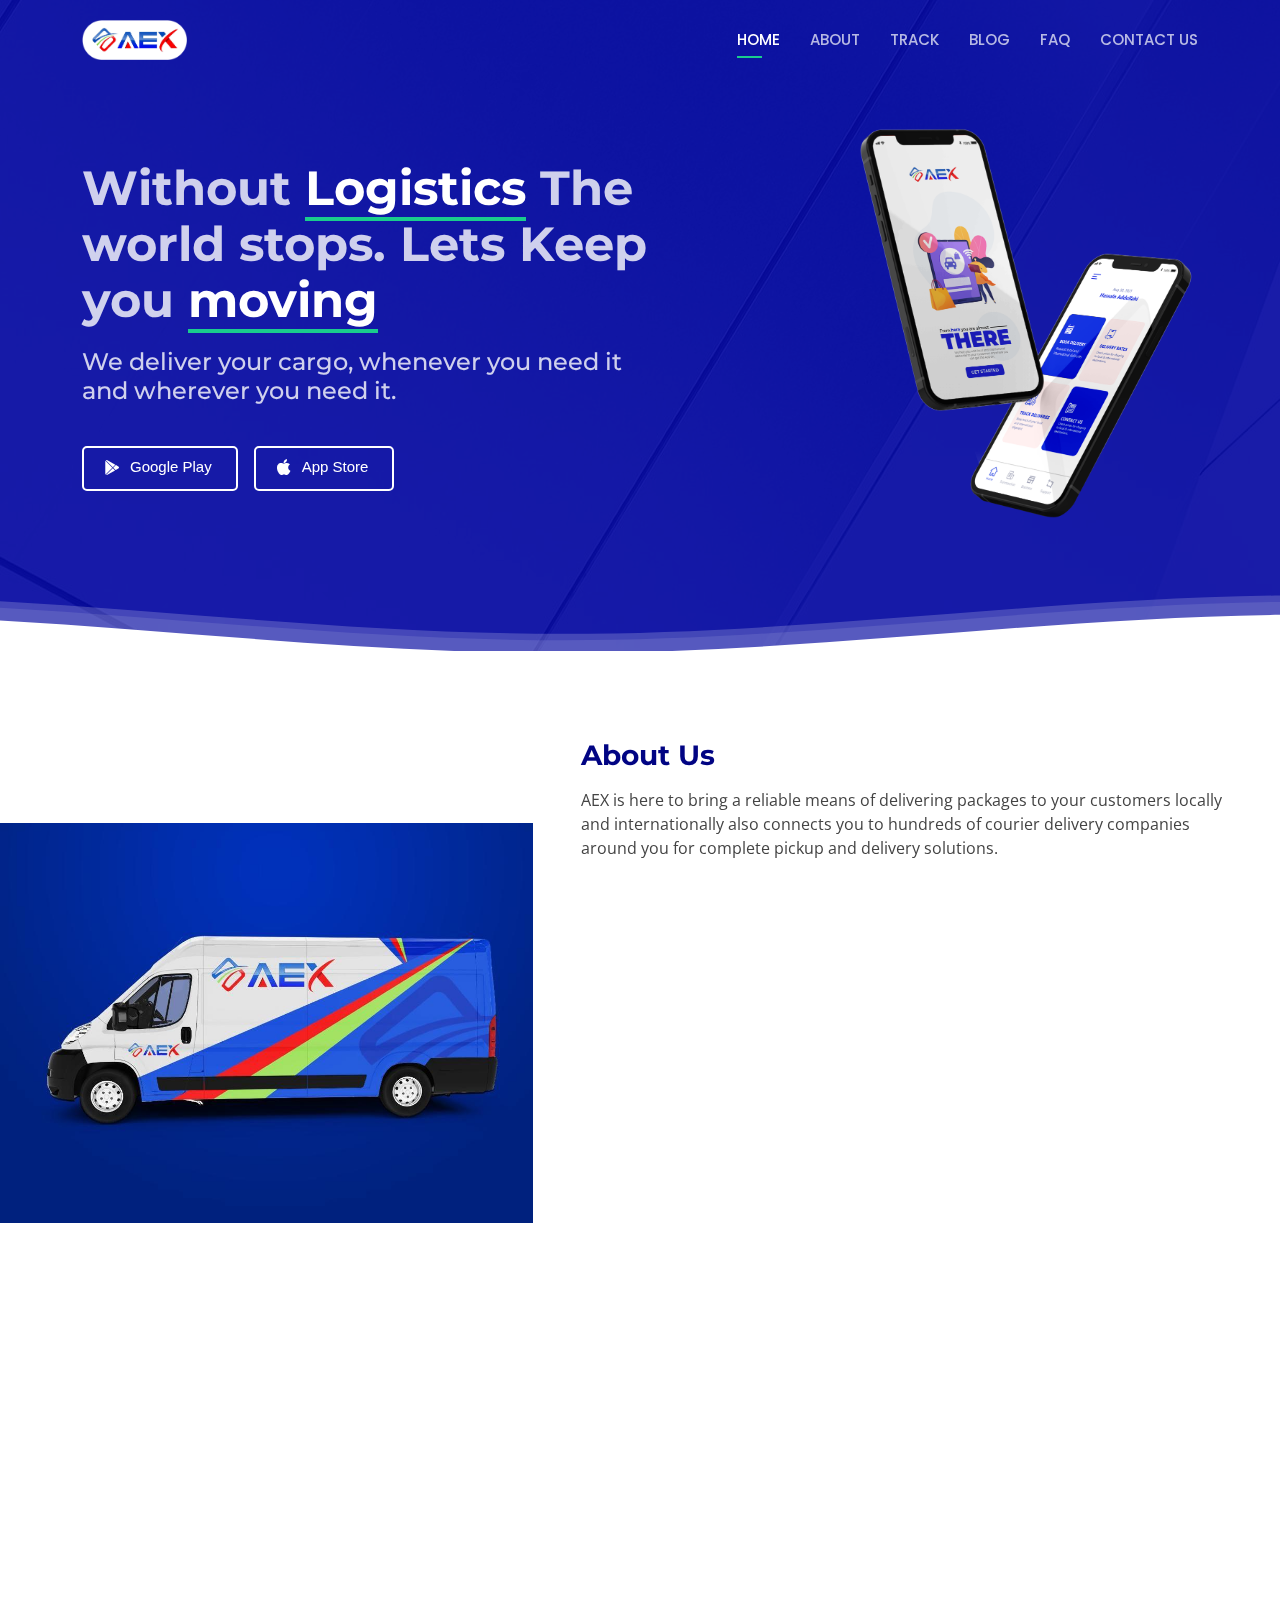
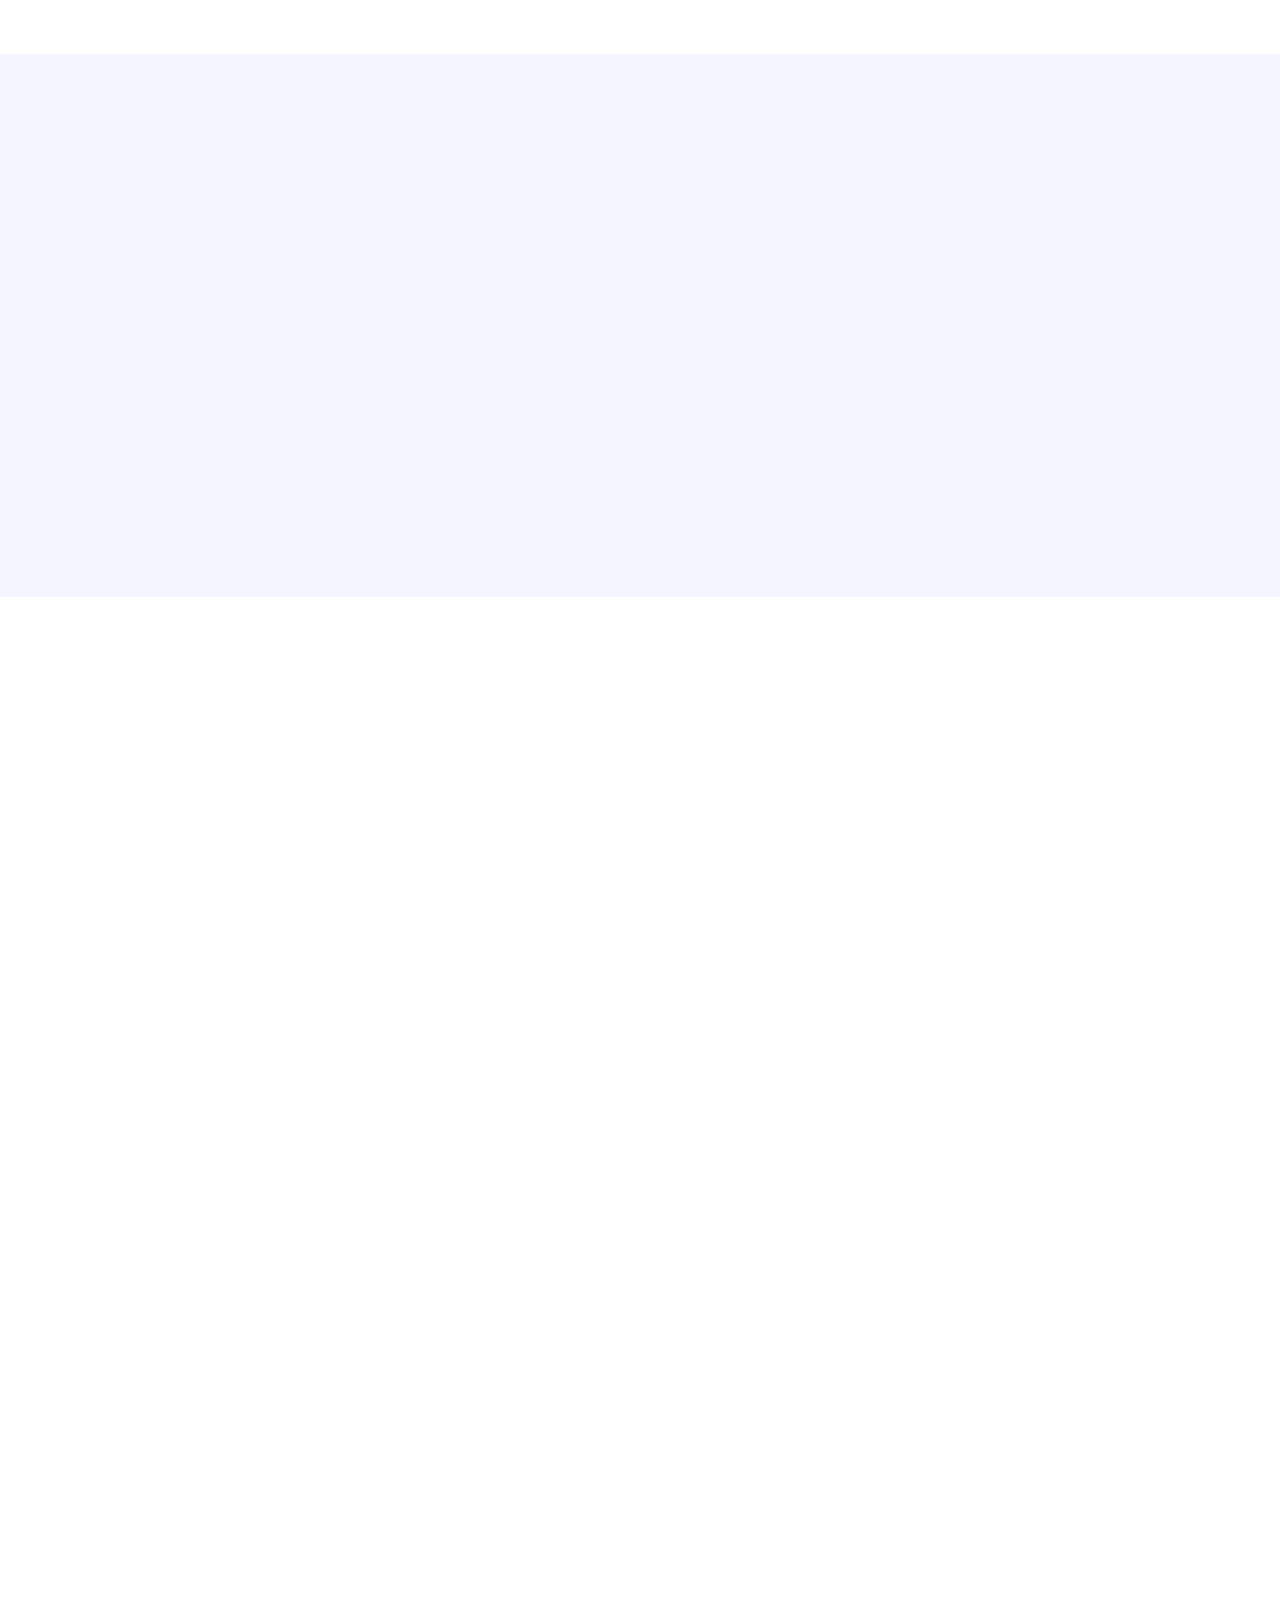
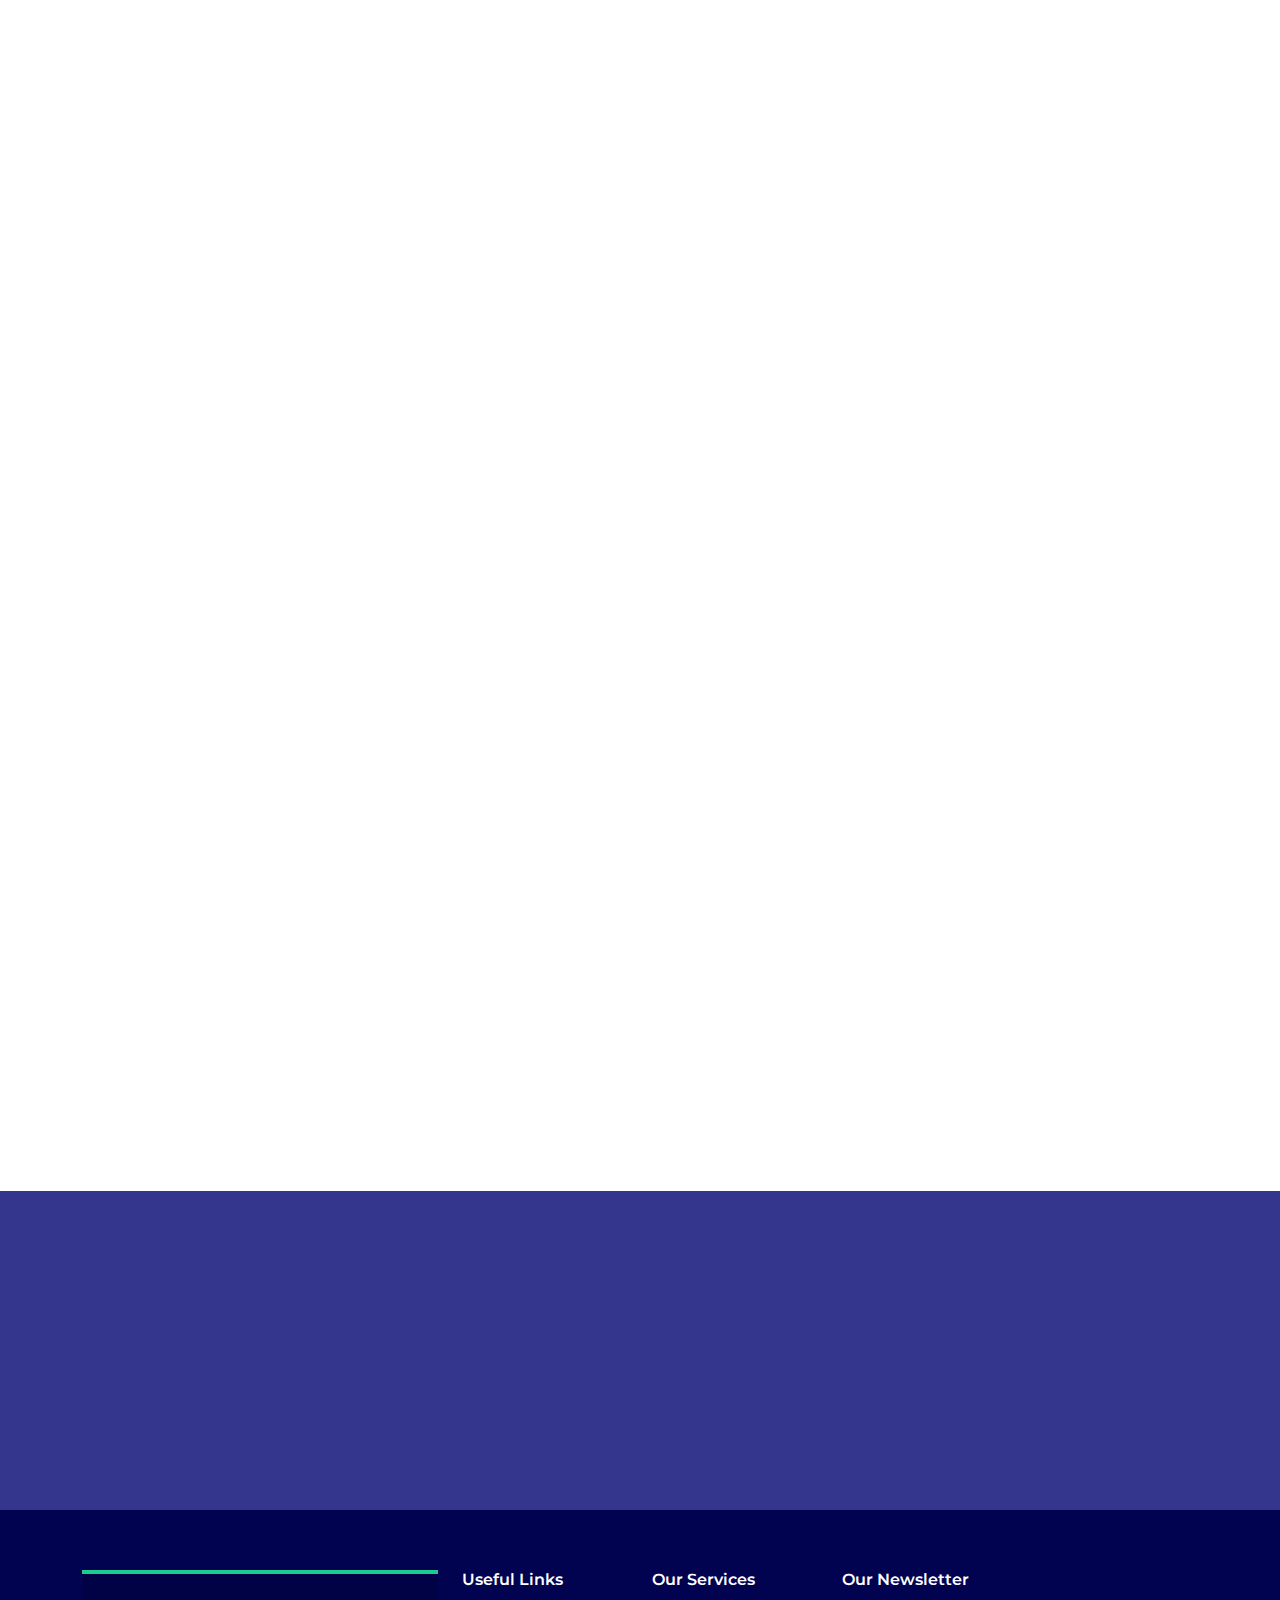
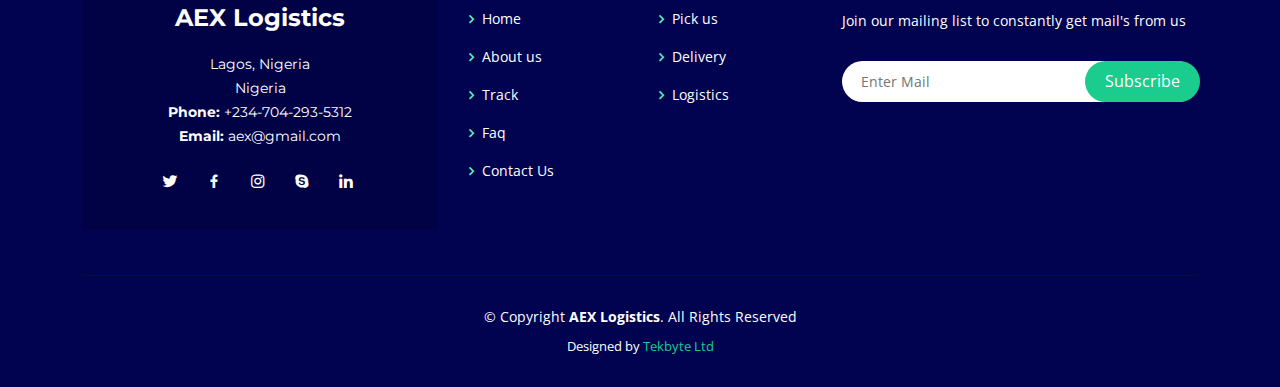
<file: index.html>
<!DOCTYPE html>
<html lang="en">

<head>
  <meta charset="utf-8">
  <meta content="width=device-width, initial-scale=1.0" name="viewport">

  <title>Aex Logistics</title>
  <meta content="" name="description">
  <meta content="" name="keywords">

  <!-- Favicons -->
  <link href="assets/img/Mini Logo.png" rel="icon">
  <link href="assets/img/Mini Logo.png" rel="apple-touch-icon">

  <!-- Google Fonts -->
  <link href="https://fonts.googleapis.com/css?family=Open+Sans:300,300i,400,400i,600,600i,700,700i|Montserrat:300,300i,400,400i,500,500i,600,600i,700,700i|Poppins:300,300i,400,400i,500,500i,600,600i,700,700i" rel="stylesheet">

  <!-- Vendor CSS Files -->
  <link href="assets/vendor/aos/aos.css" rel="stylesheet">
  <link href="assets/vendor/bootstrap/css/bootstrap.min.css" rel="stylesheet">
  <link href="assets/vendor/bootstrap-icons/bootstrap-icons.css" rel="stylesheet">
  <link href="assets/vendor/boxicons/css/boxicons.min.css" rel="stylesheet">
  <link href="assets/vendor/glightbox/css/glightbox.min.css" rel="stylesheet">
  <link href="assets/vendor/remixicon/remixicon.css" rel="stylesheet">
  <link href="assets/vendor/swiper/swiper-bundle.min.css" rel="stylesheet">

  <!-- Template Main CSS File -->
  <link href="assets/css/style.css" rel="stylesheet">

</head>

<body>

<!-- ======= Header ======= -->
  <header id="header" class="fixed-top d-flex align-items-center header-transparent">
    <div class="container d-flex align-items-center justify-content-between">

      <div class="logo">
        <img src="./assets/img/Aex-3-08.png" alt="">
        <!-- <h1><a href="index.html"><span>AEX Logistics</span></a></h1> -->
      </div>

      <nav id="navbar" class="navbar">
        <ul>
          <li><a class="nav-link active" href="index.html">HOME</a></li>
          <li><a class="nav-link" href="about.html">ABOUT</a></li>
          <li><a class="nav-link" href="track.html">TRACK</a></li>
          <li><a class="nav-link" href="#">BLOG</a></li>
          <li><a class="nav-link" href="faq.html">FAQ</a></li>
          <li><a class="nav-link" href="contact.html">CONTACT US</a></li>
        </ul>
        <i class="bi bi-list mobile-nav-toggle"></i>
      </nav><!-- .navbar -->

    </div>
  </header>
  <!-- End Header -->

  <!-- ======= Hero Section ======= -->
  <section id="hero">

    <div class="container">
      <div class="row justify-content-between">
        <div class="col-lg-7 pt-5 pt-lg-0 order-2 order-lg-1 d-flex align-items-center">
          <div data-aos="zoom-out">
            <h1>Without <span>Logistics</span> The world stops. Lets Keep you <span>moving</span></h1>
            <h2>We deliver your cargo, whenever you need it <br> and wherever you need it.</h2>
            <!-- Download Buttons -->
                        <div class="d-flex"> 
                          <div class="download">
                          <a href="#" class="download-btn"><i class="bx bxl-play-store"></i> Google Play</a>
                          </div>
                          <div class="download">
                          <a href="#" class="download-btn"><i class="bx bxl-apple"></i> App Store</a>
                       </div>
                    </div>
            <!-- End of  Download Buttons -->
          </div>
        </div>
        <div class="col-lg-4 order-1 order-lg-2 hero-img" data-aos="zoom-out" data-aos-delay="300">
          <img src="assets/img/2441.png" class="img-fluid animated" alt="">
        </div>
      </div>
    </div>
  <!-- Scroll -->


    <svg class="hero-waves" xmlns="http://www.w3.org/2000/svg" xmlns:xlink="http://www.w3.org/1999/xlink" viewBox="0 24 150 28 " preserveAspectRatio="none">
      <defs>
        <path id="wave-path" d="M-160 44c30 0 58-18 88-18s 58 18 88 18 58-18 88-18 58 18 88 18 v44h-352z">
      </defs>
      <g class="wave1">
        <use xlink:href="#wave-path" x="50" y="3" fill="rgba(255,255,255, .1)">
      </g>
      <g class="wave2">
        <use xlink:href="#wave-path" x="50" y="0" fill="rgba(255,255,255, .2)">
      </g>
      <g class="wave3">
        <use xlink:href="#wave-path" x="50" y="9" fill="#fff">
      </g>
    </svg>

  <!-- End of Scroll -->
  </section><!-- End Hero -->

  <main id="main">

    <!-- ======= About Section ======= -->
    <section id="about" class="about">
      <div class="container-fluid">

        <div class="row">
          <div class="col-xl-5 col-lg-6 video-box d-flex justify-content-center align-items-stretch" data-aos="fade-right">
            <!-- <img src="./assets/img/about-bus.jpeg" width="80%" alt=""> -->
          </div>

          <div class="col-xl-7 col-lg-6 icon-boxes d-flex flex-column align-items-stretch justify-content-center py-5 px-lg-5" data-aos="fade-left">
            <h3>About Us</h3>
            <p>AEX is here to bring a reliable means of delivering packages to your customers locally and internationally also connects you to hundreds of courier delivery companies around you for complete pickup and
              delivery solutions. <br>
            </p>

            <div class="icon-box" data-aos="zoom-in" data-aos-delay="100">
              <div class="icon"><i class="bx bx-run"></i></div>
              <h4 class="title"><a href="">Timely Delivery</a></h4>
              <p class="description">With faster and technology powered delivery services, we offer complete flexibility that are timely and reliable for every business in Nigeria and africa</p>
            </div>

            <div class="icon-box" data-aos="zoom-in" data-aos-delay="200">
              <div class="icon"><i class="bx bxs-doughnut-chart"></i></div>
              <h4 class="title"><a href="">Latest Technology</a></h4>
              <p class="description">Innovation is deeply ingrained in our corporate culture, and has long been a driving force in the growth of AEX services. Our AEX Mobile app is designed to ensure deliveries are super fast and reliable.</p>
            </div>

            <div class="icon-box" data-aos="zoom-in" data-aos-delay="300">
              <div class="icon"><i class="bx bx-chat"></i></div>
              <h4 class="title"><a href="">Social Commerce</a></h4>
              <p class="description">We are tailored to empower businesses & individuals by offering top-notch courier solutions and excellent customer services on the go.</p>
            </div>
          </div>
        </div>

      </div>
    </section>
    <!-- End About Section -->

    <!-- ======= Features Section ======= -->
    <section id="features" class="features">
      <div class="container">

        <div class="section-title" data-aos="fade-up">
          <h2>Let's get started</h2>
          <p>It's Super Easy</p>
        </div>

        <div class="row" data-aos="fade-left">
          <div class="col-lg-3 col-md-4">
            <div class="icon-box" data-aos="zoom-in" data-aos-delay="50">
              <i class="ri-download-line" style="color: blue;"></i>
              <h3><a href="">Download the App</a></h3> <br>
            </div>
          </div>
          <div class="col-lg-3 col-md-4 mt-4 mt-md-0">
            <div class="icon-box" data-aos="zoom-in" data-aos-delay="100">
              <i class="ri-shopping-cart-fill" style="color: #5578ff;"></i>
              <h3><a href="">Place a delivery request</a></h3>
            </div>
          </div>
          <div class="col-lg-3 col-md-4 mt-4 mt-md-0">
            <div class="icon-box" data-aos="zoom-in" data-aos-delay="150">
              <i class="ri-shopping-bag-fill" style="color: #e80368;"></i>
              <h3><a href="">Have your parcel delivered</a></h3>
            </div>
          </div>
          <div class="col-lg-3 col-md-4 mt-4 mt-lg-0">
            <div class="icon-box" data-aos="zoom-in" data-aos-delay="200">
              <i class="ri-home-smile-2-fill" style="color: #e361ff;"></i>
              <h3><a href="">Have a nice day</a></h3>
            </div>
          </div>
        </div>
      </div>
    </section>
    <!-- End Features Section -->

    <!-- ======= Counts Section ======= -->
    <section id="counts" class="counts">
      <div class="container">

        <div class="row" data-aos="fade-up">

          <div class="col-lg-3 col-md-6">
            <div class="count-box">
              <i class="bi bi-emoji-smile"></i>
              <span data-purecounter-start="0" data-purecounter-end="232" data-purecounter-duration="1" class="purecounter"></span>
              <p>Happy Clients</p>
            </div>
          </div>

          <div class="col-lg-3 col-md-6 mt-5 mt-md-0">
            <div class="count-box">
              <i class="bi bi-journal-richtext"></i>
              <span data-purecounter-start="0" data-purecounter-end="521" data-purecounter-duration="1" class="purecounter"></span>
              <p>Delivered Products</p>
            </div>
          </div>

          <div class="col-lg-3 col-md-6 mt-5 mt-lg-0">
            <div class="count-box">
              <i class="bi bi-headset"></i>
              <span data-purecounter-start="0" data-purecounter-end="1463" data-purecounter-duration="1" class="purecounter"></span>
              <p>Hours Of Support</p>
            </div>
          </div>

          <div class="col-lg-3 col-md-6 mt-5 mt-lg-0">
            <div class="count-box">
              <i class="bi bi-people"></i>
              <span data-purecounter-start="0" data-purecounter-end="15" data-purecounter-duration="1" class="purecounter"></span>
              <p>Staffs</p>
            </div>
          </div>

        </div>

      </div>
    </section>
    <!-- End Counts Section -->
    <!-- Vision / Mission -->
        <section id="counts" class="counts">
      <div class="container">

        <div class="row" data-aos="fade-up">

          <div class="col-sm-6">
            <div class="count-box">
            <i class="bi bi-app-indicator"></i>
              <h1>Vision</h1>              
              <p>To be Africa’s leading E-commerce logistics platform by 2023 and be one of Nigeria's favourite Logistics brand</p>
            </div>
          </div>

          <div class="col-sm-6 mt-5 mt-md-0">
            <div class="count-box">
              <i class="bi bi-bullseye"></i>
              <h1>Our Mission</h1>              
              <p>We are committed to relentlessly exceed customer’s expectation through innovative technology solutions for logistics</p>
            </div>
          </div>
        </div>

      </div>
    </section>

    <!-- ======= Details Section ======= -->
    <section id="details" class="details">
      <div class="container">

        <div class="row content">
          <div class="col-md-4" data-aos="fade-right">
            <img src="assets/img/details-1.png" class="img-fluid" alt="">
          </div>
          <div class="col-md-8 pt-4" data-aos="fade-up">
            <h3>From here you are almost there (INNOVATION) </h3>
            <p class="fst-italic">
             Innovation is deeply ingrained in our corporate culture and has consistently been our driving force for growth. Through technology, after gathering authentic customer insight, we develop new products and services that address market needs. Our solutions are intentionally suited for efficient and practical results.
            </p>
            <ul>
              <li><i class="bi bi-check"></i>Efficiency</li>
              <li><i class="bi bi-check"></i> Accountability</li>
            </ul>
            <p>
            Through technology, after gathering authentic customer insight, we develop new products and services that address market needs. Our solutions are intentionally suited for efficient and practical results.</p>
          </div>
        </div>

        <div class="row content">
          <div class="col-md-4 order-1 order-md-2" data-aos="fade-left">
            <img src="assets/img/details-2.png" class="img-fluid" alt="">
          </div>
          <div class="col-md-8 pt-5 order-2 order-md-1" data-aos="fade-up">
            <h3>QUALITY</h3>
            <p>
              We place premium value on maintaining and enhancing quality throughout the organization. To achieve this, we sustain a continuous cycle of improving processes, eliminating bottlenecks and increasing efficiency in daily operations. Our optimally implemented quality management system ensures consistency in our service standard.
            </p>
            <p>
            We evaluate these standards frequently and use technological and process innovations for their improvement            </p>
          </div>
        </div>

        <div class="row content">
          <div class="col-md-4" data-aos="fade-right">
            <img src="assets/img/details-3.png" class="img-fluid" alt="">
          </div>
          <div class="col-md-8 pt-5" data-aos="fade-up">
            <h3>Secure Platform</h3>
            <p>AEX offers a safe and dependable experience, from fully insured licensed drivers to completely protected payments.</p>
            <ul>
              <li><i class="bi bi-check"></i> Our Platform is 100% secure</li>
              <li><i class="bi bi-check"></i> Accountability</li>
              <li><i class="bi bi-check"></i> Timely Delivery</li>
            </ul>
            <p>
              Dont stress it we are completely reliable infact don't take our word for it place an order and lets see the agic delivery.
            </p>
          </div>
        </div>

        <div class="row content">
          <div class="col-md-4 order-1 order-md-2" data-aos="fade-left">
            <img src="assets/img/Track-08.png" class="img-fluid" alt="">
          </div>
          <div class="col-md-8 pt-5 order-2 order-md-1" data-aos="fade-up">
            <h3>Package Tracking</h3>
            <p>
              AEX makes it simple to monitor your package. You can monitor the progress of your package on <br> AEX platform using the assigned tracking number.
            </p>
 
            <ul>
              <li><i class="bi bi-check"></i> Reliable</li>
              <li><i class="bi bi-check"></i> Accountable</li>
              <li><i class="bi bi-check"></i> Efficient</li>
            </ul>
          </div>
        </div>

      </div>
    </section>
    <!-- End Details Section -->

    <!-- ======= Testimonials Section ======= -->
    <section id="testimonials" class="testimonials">
      <div class="container">

        <div class="testimonials-slider swiper-container" data-aos="fade-up" data-aos-delay="100">
          <div class="swiper-wrapper">

            <div class="swiper-slide">
              <div class="testimonial-item">
                <h3>Sara Wilsson</h3>
                <h4>Designer</h4>
                <p>
                  <i class="bx bxs-quote-alt-left quote-icon-left"></i>
                   AEX is nothing but Hardworking, Friendly, Quick
                  <i class="bx bxs-quote-alt-right quote-icon-right"></i>
                </p>
              </div>
            </div><!-- End testimonial item -->

            <div class="swiper-slide">
              <div class="testimonial-item">
                <h3>Jejelola Rotimi</h3>
                <h4>Photographer</h4>
                <p>
                  <i class="bx bxs-quote-alt-left quote-icon-left"></i>
                 AEX Logistics is my Favorite To Work With
                  <i class="bx bxs-quote-alt-right quote-icon-right"></i>
                </p>
              </div>
            </div>
            <!-- End testimonial item -->

            <div class="swiper-slide">
              <div class="testimonial-item">
                <h3>David Ekezie</h3>
                <h4>Real Estate Developer</h4>
                <p>
                  <i class="bx bxs-quote-alt-left quote-icon-left"></i>
                  AEX is the future! of Logistics in Nigeria
                  <i class="bx bxs-quote-alt-right quote-icon-right"></i>
                </p>
              </div>
            </div>
            <!-- End testimonial item -->

            <div class="swiper-slide">
              <div class="testimonial-item">
                <h3>Sanuel Senegal</h3>
                <h4>Entrepreneur</h4>
                <p>
                  <i class="bx bxs-quote-alt-left quote-icon-left"></i>
                  You always do it the riht and secure way.
                  <i class="bx bxs-quote-alt-right quote-icon-right"></i>
                </p>
              </div>
            </div>
          <!-- End testimonial item -->
          </div>
          <div class="swiper-pagination"></div>
        </div>
      </div>
    </section>
    <!-- End Testimonials Section -->


  </main>
  <!-- End #main -->

  <!-- ======= Footer ======= -->
    <footer id="footer">
    <div class="footer-top">
      <div class="container">
        <div class="row">

          <div class="col-lg-4 col-md-6">
            <div class="footer-info">
              <h3>AEX Logistics</h3>
              <p>
                Lagos, Nigeria<br>
                Nigeria<br>
                <strong>Phone:</strong> +234-704-293-5312<br>
                <strong>Email:</strong>  aex@gmail.com<br>
              </p>
              <div class="social-links mt-3">
                <a href="#" class="twitter"><i class="bx bxl-twitter"></i></a>
                <a href="#" class="facebook"><i class="bx bxl-facebook"></i></a>
                <a href="#" class="instagram"><i class="bx bxl-instagram"></i></a>
                <a href="#" class="google-plus"><i class="bx bxl-skype"></i></a>
                <a href="#" class="linkedin"><i class="bx bxl-linkedin"></i></a>
              </div>
            </div>
          </div>

          <div class="col-lg-2 col-md-6 footer-links">
            <h4>Useful Links</h4>
            <ul>
              <li><i class="bx bx-chevron-right"></i> <a href="index.html">Home</a></li>
              <li><i class="bx bx-chevron-right"></i> <a href="about.html">About us</a></li>
              <li><i class="bx bx-chevron-right"></i> <a href="track.html">Track</a></li>
              <li><i class="bx bx-chevron-right"></i> <a href="faq.html">Faq</a></li>
              <li><i class="bx bx-chevron-right"></i> <a href="contact.html">Contact Us</a></li>
            </ul>
          </div>

          <div class="col-lg-2 col-md-6 footer-links">
            <h4>Our Services</h4>
            <ul>
              <li><i class="bx bx-chevron-right"></i> <a href="#">Pick us</a></li>
              <li><i class="bx bx-chevron-right"></i> <a href="#">Delivery</a></li>
              <li><i class="bx bx-chevron-right"></i> <a href="#">Logistics</a></li>
            </ul>
          </div>

          <div class="col-lg-4 col-md-6 footer-newsletter">
            <h4>Our Newsletter</h4>
            <p>Join our mailing list to constantly get mail's from us</p>
            <form action="" method="post">
              <input type="email" name="email" placeholder="Enter Mail"><input type="submit" value="Subscribe">
            </form>
          </div>
        </div>
      </div>
    </div>

    <div class="container">
      <div class="copyright">
        &copy; Copyright <strong><span>AEX Logistics</span></strong>. All Rights Reserved
      </div>
      <div class="credits">
        Designed by <a href="https://tekbyteltd.com/">Tekbyte Ltd</a>
      </div>
    </div>
  </footer>
  <!-- End Footer -->

  <a href="#" class="back-to-top d-flex align-items-center justify-content-center"><i class="bi bi-arrow-up-short"></i></a>
  <div id="preloader"></div>

  <!-- Vendor JS Files -->
  <script src="assets/vendor/aos/aos.js"></script>
  <script src="assets/vendor/bootstrap/js/bootstrap.bundle.min.js"></script>
  <script src="assets/vendor/glightbox/js/glightbox.min.js"></script>
  <script src="assets/vendor/php-email-form/validate.js"></script>
  <script src="assets/vendor/purecounter/purecounter.js"></script>
  <script src="assets/vendor/swiper/swiper-bundle.min.js"></script>

  <!-- Template Main JS File -->
  <script src="assets/js/main.js"></script>

</body>

</html>
</file>
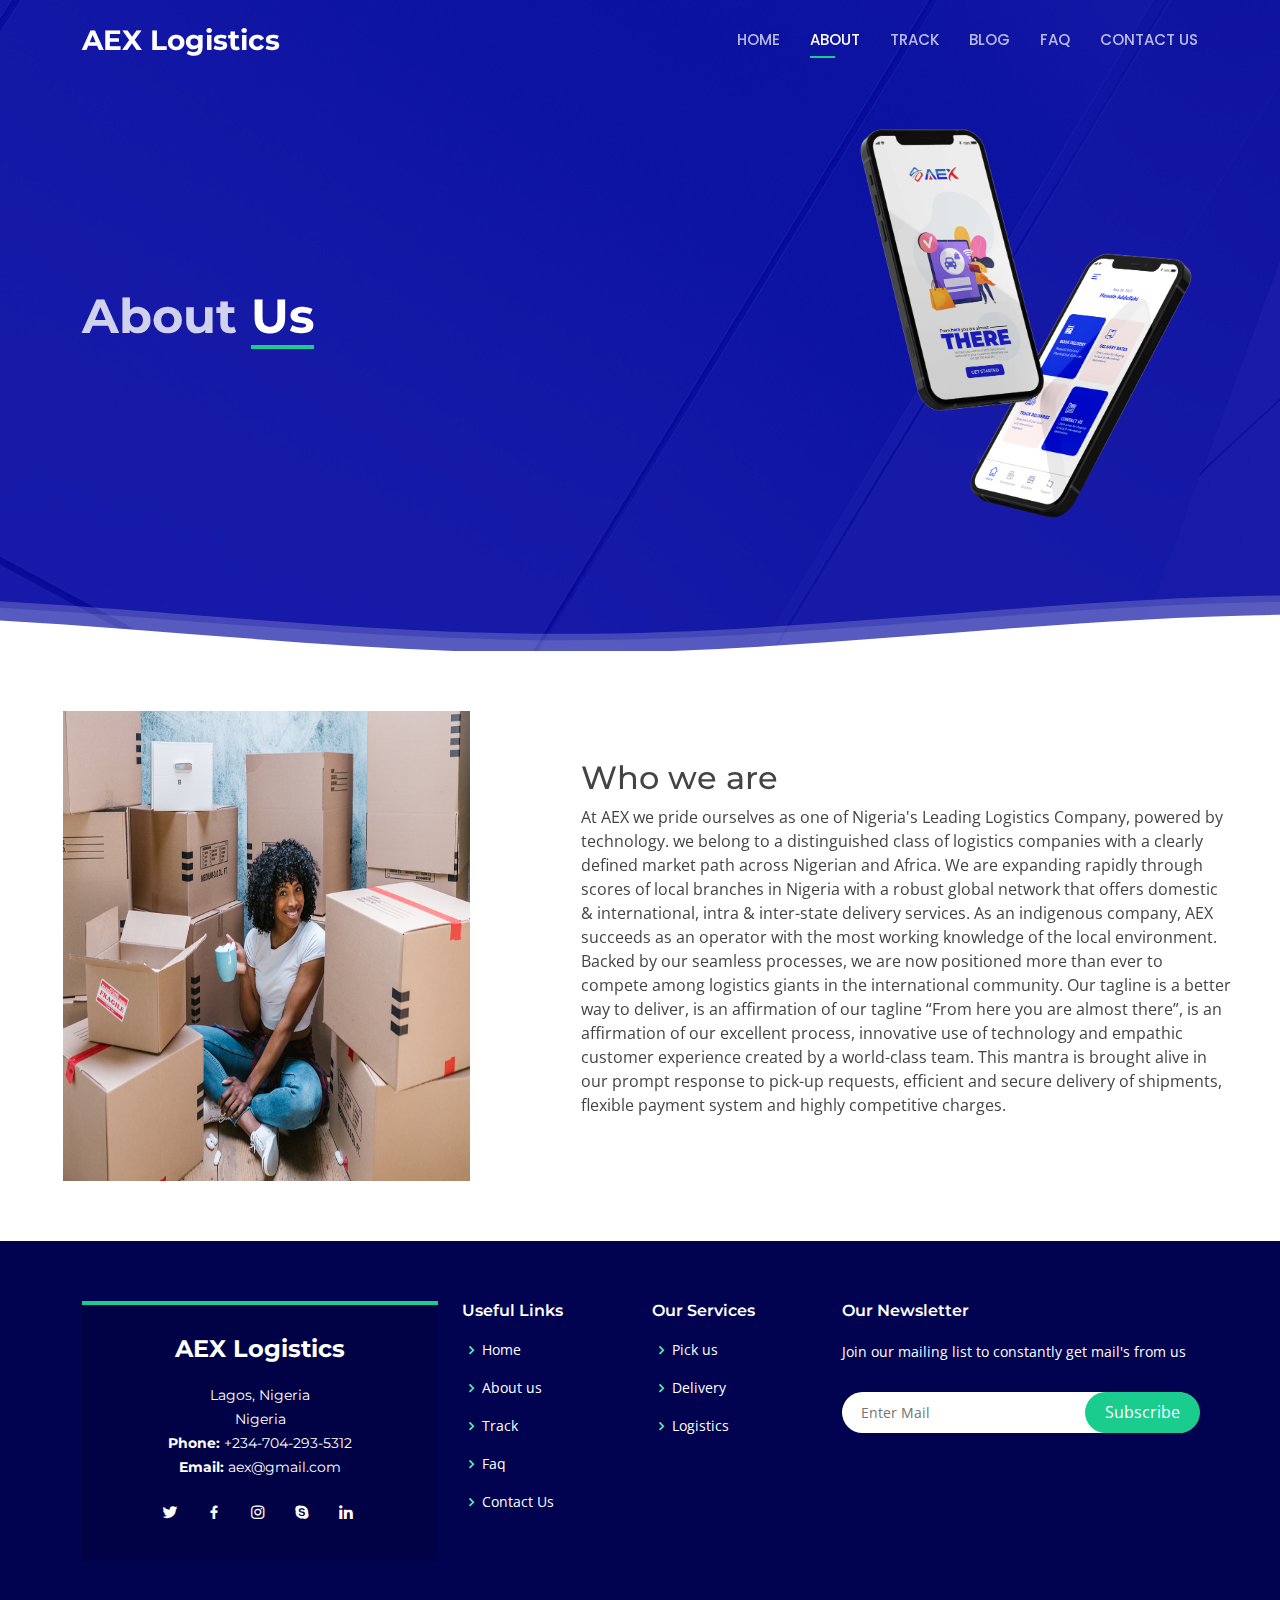
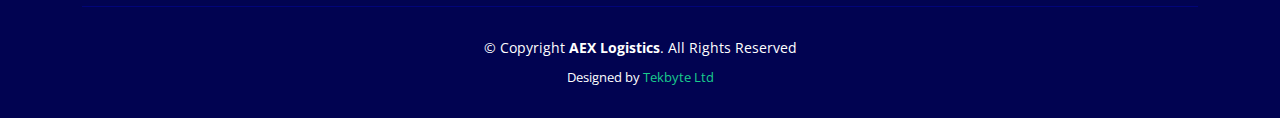
<file: about.html>
<!DOCTYPE html>
<html lang="en">

<head>
  <meta charset="utf-8">
  <meta content="width=device-width, initial-scale=1.0" name="viewport">

  <title>Aex Logistics</title>
  <meta content="" name="description">
  <meta content="" name="keywords">

  <!-- Favicons -->
  <link href="assets/img/Mini Logo.png" rel="icon">
  <link href="assets/img/Mini Logo.png" rel="apple-touch-icon">

  <!-- Google Fonts -->
  <link href="https://fonts.googleapis.com/css?family=Open+Sans:300,300i,400,400i,600,600i,700,700i|Montserrat:300,300i,400,400i,500,500i,600,600i,700,700i|Poppins:300,300i,400,400i,500,500i,600,600i,700,700i" rel="stylesheet">

  <!-- Vendor CSS Files -->
  <link href="assets/vendor/aos/aos.css" rel="stylesheet">
  <link href="assets/vendor/bootstrap/css/bootstrap.min.css" rel="stylesheet">
  <link href="assets/vendor/bootstrap-icons/bootstrap-icons.css" rel="stylesheet">
  <link href="assets/vendor/boxicons/css/boxicons.min.css" rel="stylesheet">
  <link href="assets/vendor/glightbox/css/glightbox.min.css" rel="stylesheet">
  <link href="assets/vendor/remixicon/remixicon.css" rel="stylesheet">
  <link href="assets/vendor/swiper/swiper-bundle.min.css" rel="stylesheet">

  <!-- Template Main CSS File -->
  <link href="assets/css/style.css" rel="stylesheet">

</head>

<body>

  <!-- ======= Header ======= -->
  <header id="header" class="fixed-top d-flex align-items-center header-transparent">
    <div class="container d-flex align-items-center justify-content-between">

      <div class="logo">
        <h1><a href="index.html"><span>AEX Logistics</span></a></h1>
      </div>

      <nav id="navbar" class="navbar">
      <ul>
          <li><a class="nav-link" href="index.html">HOME</a></li>
          <li><a class="nav-link active" href="about.html">ABOUT</a></li>
          <li><a class="nav-link" href="track.html">TRACK</a></li>
          <li><a class="nav-link" href="#">BLOG</a></li>
          <li><a class="nav-link" href="faq.html">FAQ</a></li>
          <li><a class="nav-link" href="contact.html">CONTACT US</a></li>
        </ul>
        <i class="bi bi-list mobile-nav-toggle"></i>
      </nav><!-- .navbar -->

    </div>
  </header><!-- End Header -->

  <!-- ======= Hero Section ======= -->
  <section id="hero">

    <div class="container">
      <div class="row justify-content-between">
        <div class="col-lg-7 pt-5 pt-lg-0 order-2 order-lg-1 d-flex align-items-center">
          <div data-aos="zoom-out">
            <h1>About <span>Us</span></h1>
          </div>
        </div>
        <div class="col-lg-4 order-1 order-lg-2 hero-img" data-aos="zoom-out" data-aos-delay="300">
          <img src="assets/img/2441.png" class="img-fluid animated" alt="">
        </div>
      </div>
    </div>

    <svg class="hero-waves" xmlns="http://www.w3.org/2000/svg" xmlns:xlink="http://www.w3.org/1999/xlink" viewBox="0 24 150 28 " preserveAspectRatio="none">
      <defs>
        <path id="wave-path" d="M-160 44c30 0 58-18 88-18s 58 18 88 18 58-18 88-18 58 18 88 18 v44h-352z">
      </defs>
      <g class="wave1">
        <use xlink:href="#wave-path" x="50" y="3" fill="rgba(255,255,255, .1)">
      </g>
      <g class="wave2">
        <use xlink:href="#wave-path" x="50" y="0" fill="rgba(255,255,255, .2)">
      </g>
      <g class="wave3">
        <use xlink:href="#wave-path" x="50" y="9" fill="#fff">
      </g>
    </svg>

  </section>
  <!-- End Hero -->

  <main id="main">

    <!-- ======= About Section ======= -->
    <section id="about" class="main-about">
      <div class="container-fluid">

        <div class="row">
          <div class="col-xl-5 col-lg-6 video-box d-flex justify-content-center align-items-stretch" data-aos="fade-right">
            <img src="./assets/img/main-about-img.png" width="80%" alt="">
          </div>

          <div class="col-xl-7 col-lg-6 icon-boxes d-flex flex-column align-items-stretch justify-content-center py-5 px-lg-5" data-aos="fade-left">
            <h2>Who we are</h2>
            <p>At AEX we pride ourselves as one of Nigeria's Leading Logistics Company, powered by technology. we belong to a distinguished class of logistics companies with a clearly defined market path across Nigerian and Africa. We are expanding rapidly through scores of local branches in Nigeria with a robust global network that offers domestic & international, intra & inter-state delivery services. As an indigenous company, AEX succeeds as an operator with the most working knowledge of the local environment. Backed by our seamless processes, we are now positioned more than ever to compete among logistics giants in the international community.
            Our tagline is a better way to deliver, is an affirmation of our tagline “From here you are almost there”, is an affirmation of our excellent process, innovative use of technology and empathic customer experience created by a world-class team. This mantra is brought alive in our prompt response to pick-up requests, efficient and secure delivery of shipments, flexible payment system and highly competitive charges. <br>
            </p>
          </div>
        </div>

      </div>
    </section>

  </main><!-- End #main -->

  <!-- ======= Footer ======= -->
  <footer id="footer">
    <div class="footer-top">
      <div class="container">
        <div class="row">

          <div class="col-lg-4 col-md-6">
            <div class="footer-info">
              <h3>AEX Logistics</h3>
              <p>
                Lagos, Nigeria<br>
                Nigeria<br>
                <strong>Phone:</strong> +234-704-293-5312<br>
                <strong>Email:</strong>  aex@gmail.com<br>
              </p>
              <div class="social-links mt-3">
                <a href="#" class="twitter"><i class="bx bxl-twitter"></i></a>
                <a href="#" class="facebook"><i class="bx bxl-facebook"></i></a>
                <a href="#" class="instagram"><i class="bx bxl-instagram"></i></a>
                <a href="#" class="google-plus"><i class="bx bxl-skype"></i></a>
                <a href="#" class="linkedin"><i class="bx bxl-linkedin"></i></a>
              </div>
            </div>
          </div>

          <div class="col-lg-2 col-md-6 footer-links">
            <h4>Useful Links</h4>
            <ul>
              <li><i class="bx bx-chevron-right"></i> <a href="index.html">Home</a></li>
              <li><i class="bx bx-chevron-right"></i> <a href="about.html">About us</a></li>
              <li><i class="bx bx-chevron-right"></i> <a href="track.html">Track</a></li>
              <li><i class="bx bx-chevron-right"></i> <a href="faq.html">Faq</a></li>
              <li><i class="bx bx-chevron-right"></i> <a href="contact.html">Contact Us</a></li>
            </ul>
          </div>

          <div class="col-lg-2 col-md-6 footer-links">
            <h4>Our Services</h4>
            <ul>
              <li><i class="bx bx-chevron-right"></i> <a href="#">Pick us</a></li>
              <li><i class="bx bx-chevron-right"></i> <a href="#">Delivery</a></li>
              <li><i class="bx bx-chevron-right"></i> <a href="#">Logistics</a></li>
            </ul>
          </div>

          <div class="col-lg-4 col-md-6 footer-newsletter">
            <h4>Our Newsletter</h4>
            <p>Join our mailing list to constantly get mail's from us</p>
            <form action="" method="post">
              <input type="email" name="email" placeholder="Enter Mail"><input type="submit" value="Subscribe">
            </form>
          </div>
        </div>
      </div>
    </div>

    <div class="container">
      <div class="copyright">
        &copy; Copyright <strong><span>AEX Logistics</span></strong>. All Rights Reserved
      </div>
      <div class="credits">
        Designed by <a href="https://tekbyteltd.com/">Tekbyte Ltd</a>
      </div>
    </div>
  </footer>
  <!-- End Footer -->

  <a href="#" class="back-to-top d-flex align-items-center justify-content-center"><i class="bi bi-arrow-up-short"></i></a>
  <div id="preloader"></div>

  <!-- Vendor JS Files -->
  <script src="assets/vendor/aos/aos.js"></script>
  <script src="assets/vendor/bootstrap/js/bootstrap.bundle.min.js"></script>
  <script src="assets/vendor/glightbox/js/glightbox.min.js"></script>
  <script src="assets/vendor/php-email-form/validate.js"></script>
  <script src="assets/vendor/purecounter/purecounter.js"></script>
  <script src="assets/vendor/swiper/swiper-bundle.min.js"></script>

  <!-- Template Main JS File -->
  <script src="assets/js/main.js"></script>

</body>

</html>
</file>
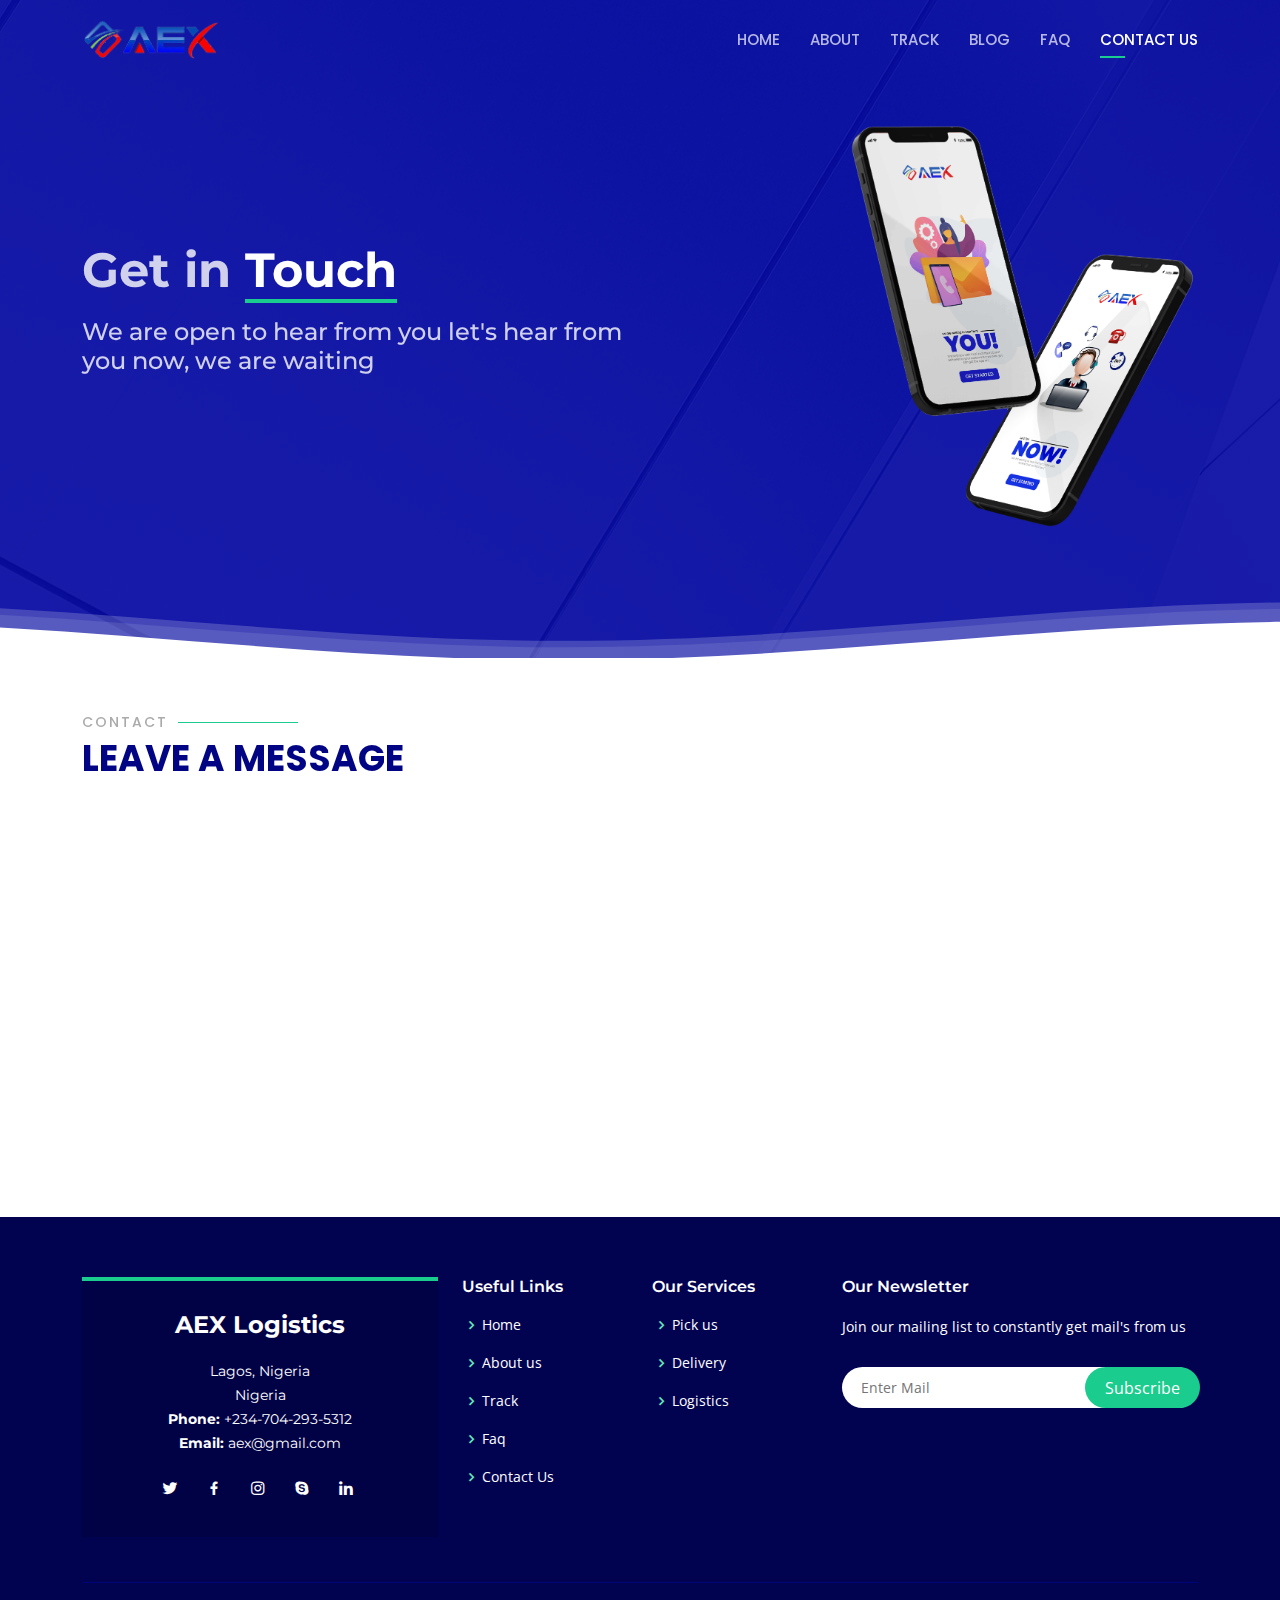
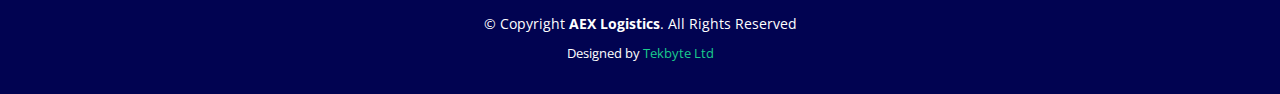
<file: contact.html>
<!DOCTYPE html>
<html lang="en">

<head>
  <meta charset="utf-8">
  <meta content="width=device-width, initial-scale=1.0" name="viewport">

  <title>Aex Logistics</title>
  <meta content="" name="description">
  <meta content="" name="keywords">

  <!-- Favicons -->
  <link href="assets/img/Mini Logo.png" rel="icon">
  <link href="assets/img/Mini Logo.png" rel="apple-touch-icon">

  <!-- Google Fonts -->
  <link href="https://fonts.googleapis.com/css?family=Open+Sans:300,300i,400,400i,600,600i,700,700i|Montserrat:300,300i,400,400i,500,500i,600,600i,700,700i|Poppins:300,300i,400,400i,500,500i,600,600i,700,700i" rel="stylesheet">

  <!-- Vendor CSS Files -->
  <link href="assets/vendor/aos/aos.css" rel="stylesheet">
  <link href="assets/vendor/bootstrap/css/bootstrap.min.css" rel="stylesheet">
  <link href="assets/vendor/bootstrap-icons/bootstrap-icons.css" rel="stylesheet">
  <link href="assets/vendor/boxicons/css/boxicons.min.css" rel="stylesheet">
  <link href="assets/vendor/glightbox/css/glightbox.min.css" rel="stylesheet">
  <link href="assets/vendor/remixicon/remixicon.css" rel="stylesheet">
  <link href="assets/vendor/swiper/swiper-bundle.min.css" rel="stylesheet">

  <!-- Template Main CSS File -->
  <link href="assets/css/style.css" rel="stylesheet">

</head>

<body>

  <!-- ======= Header ======= -->
  <header id="header" class="fixed-top d-flex align-items-center header-transparent">
    <div class="container d-flex align-items-center justify-content-between">

      <div class="logo">
        <img src="./assets/img/Aex Logo.png" alt="">
        <!-- <h1><a href="index.html"><span>AEX Logistics</span></a></h1> -->
      </div>

      <nav id="navbar" class="navbar">
           <ul>
          <li><a class="nav-link" href="index.html">HOME</a></li>
          <li><a class="nav-link" href="about.html">ABOUT</a></li>
          <li><a class="nav-link" href="track.html">TRACK</a></li>
          <li><a class="nav-link" href="#">BLOG</a></li>
          <li><a class="nav-link" href="faq.html">FAQ</a></li>
          <li><a class="nav-link active" href="contact.html">CONTACT US</a></li>
        </ul>
        <i class="bi bi-list mobile-nav-toggle"></i>
      </nav><!-- .navbar -->

    </div>
  </header><!-- End Header -->

  <!-- ======= Hero Section ======= -->
  <section id="hero">

    <div class="container">
      <div class="row justify-content-between">
        <div class="col-lg-7 pt-5 pt-lg-0 order-2 order-lg-1 d-flex align-items-center">
          <div data-aos="zoom-out">
            <h1>Get in <span>Touch</span></h1>
            <h2>We are open to hear from you let's hear from <br> you now, we are waiting</h2>
          </div>
        </div>
        <div class="col-lg-4 order-1 order-lg-2 hero-img" data-aos="zoom-out" data-aos-delay="300">
          <img src="assets/img/contact-img.png" class="img-fluid animated" alt="">
        </div>
      </div>
    </div>

    <svg class="hero-waves" xmlns="http://www.w3.org/2000/svg" xmlns:xlink="http://www.w3.org/1999/xlink" viewBox="0 24 150 28 " preserveAspectRatio="none">
      <defs>
        <path id="wave-path" d="M-160 44c30 0 58-18 88-18s 58 18 88 18 58-18 88-18 58 18 88 18 v44h-352z">
      </defs>
      <g class="wave1">
        <use xlink:href="#wave-path" x="50" y="3" fill="rgba(255,255,255, .1)">
      </g>
      <g class="wave2">
        <use xlink:href="#wave-path" x="50" y="0" fill="rgba(255,255,255, .2)">
      </g>
      <g class="wave3">
        <use xlink:href="#wave-path" x="50" y="9" fill="#fff">
      </g>
    </svg>

  </section><!-- End Hero -->

  <main id="main">

    <!-- ======= Contact Section ======= -->
    <section id="contact" class="contact">
      <div class="container">

        <div class="section-title" data-aos="fade-up">
          <h2>Contact</h2>
          <p>Leave a message </p>
        </div>

        <div class="row">

          <div class="col-lg-4" data-aos="fade-right" data-aos-delay="100">
            <div class="info">
              <div class="address">
                <i class="bi bi-geo-alt"></i>
                <h4>Location:</h4>
                <p>Lagos, Nigeria</p>
              </div>

              <div class="email">
                <i class="bi bi-envelope"></i>
                <h4>Email:</h4>
                <p>aex@gmail.com</p>
              </div>

              <div class="phone">
                <i class="bi bi-phone"></i>
                <h4>Call:</h4>
                <p>+234-704-293-5312</p>
              </div>

            </div>

          </div>

          <div class="col-lg-8 mt-5 mt-lg-0" data-aos="fade-left" data-aos-delay="200">

            <form action="forms/contact.php" method="post" role="form" class="php-email-form">
              <div class="row">
                <div class="col-md-6 form-group">
                  <input type="text" name="name" class="form-control" id="name" placeholder="Your Name" required>
                </div>
                <div class="col-md-6 form-group mt-3 mt-md-0">
                  <input type="email" class="form-control" name="email" id="email" placeholder="Your Email" required>
                </div>
              </div>
              <div class="form-group mt-3">
                <input type="text" class="form-control" name="subject" id="subject" placeholder="Subject" required>
              </div>
              <div class="form-group mt-3">
                <textarea class="form-control" name="message" rows="5" placeholder="Message" required></textarea>
              </div>
              <div class="my-3">
                <div class="loading">Loading</div>
                <div class="error-message"></div>
                <div class="sent-message">Your message has been sent. Thank you!</div>
              </div>
              <div class="text-center"><button type="submit">Send Message</button></div>
            </form>

          </div>

        </div>

      </div>
    </section>
    <!-- End Contact Section -->

  </main><!-- End #main -->

    <!-- ======= Footer ======= -->
   <footer id="footer">
    <div class="footer-top">
      <div class="container">
        <div class="row">

          <div class="col-lg-4 col-md-6">
            <div class="footer-info">
              <h3>AEX Logistics</h3>
              <p>
                Lagos, Nigeria<br>
                Nigeria<br>
                <strong>Phone:</strong> +234-704-293-5312<br>
                <strong>Email:</strong>  aex@gmail.com<br>
              </p>
              <div class="social-links mt-3">
                <a href="#" class="twitter"><i class="bx bxl-twitter"></i></a>
                <a href="#" class="facebook"><i class="bx bxl-facebook"></i></a>
                <a href="#" class="instagram"><i class="bx bxl-instagram"></i></a>
                <a href="#" class="google-plus"><i class="bx bxl-skype"></i></a>
                <a href="#" class="linkedin"><i class="bx bxl-linkedin"></i></a>
              </div>
            </div>
          </div>

          <div class="col-lg-2 col-md-6 footer-links">
            <h4>Useful Links</h4>
            <ul>
              <li><i class="bx bx-chevron-right"></i> <a href="index.html">Home</a></li>
              <li><i class="bx bx-chevron-right"></i> <a href="about.html">About us</a></li>
              <li><i class="bx bx-chevron-right"></i> <a href="track.html">Track</a></li>
              <li><i class="bx bx-chevron-right"></i> <a href="faq.html">Faq</a></li>
              <li><i class="bx bx-chevron-right"></i> <a href="contact.html">Contact Us</a></li>
            </ul>
          </div>

          <div class="col-lg-2 col-md-6 footer-links">
            <h4>Our Services</h4>
            <ul>
              <li><i class="bx bx-chevron-right"></i> <a href="#">Pick us</a></li>
              <li><i class="bx bx-chevron-right"></i> <a href="#">Delivery</a></li>
              <li><i class="bx bx-chevron-right"></i> <a href="#">Logistics</a></li>
            </ul>
          </div>

          <div class="col-lg-4 col-md-6 footer-newsletter">
            <h4>Our Newsletter</h4>
            <p>Join our mailing list to constantly get mail's from us</p>
            <form action="" method="post">
              <input type="email" name="email" placeholder="Enter Mail"><input type="submit" value="Subscribe">
            </form>
          </div>
        </div>
      </div>
    </div>

    <div class="container">
      <div class="copyright">
        &copy; Copyright <strong><span>AEX Logistics</span></strong>. All Rights Reserved
      </div>
      <div class="credits">
        Designed by <a href="https://tekbyteltd.com/">Tekbyte Ltd</a>
      </div>
    </div>
  </footer>
  <!-- End Footer -->

  <a href="#" class="back-to-top d-flex align-items-center justify-content-center"><i class="bi bi-arrow-up-short"></i></a>
  <div id="preloader"></div>

  <!-- Vendor JS Files -->
  <script src="assets/vendor/aos/aos.js"></script>
  <script src="assets/vendor/bootstrap/js/bootstrap.bundle.min.js"></script>
  <script src="assets/vendor/glightbox/js/glightbox.min.js"></script>
  <script src="assets/vendor/php-email-form/validate.js"></script>
  <script src="assets/vendor/purecounter/purecounter.js"></script>
  <script src="assets/vendor/swiper/swiper-bundle.min.js"></script>

  <!-- Template Main JS File -->
  <script src="assets/js/main.js"></script>

</body>

</html>
</file>
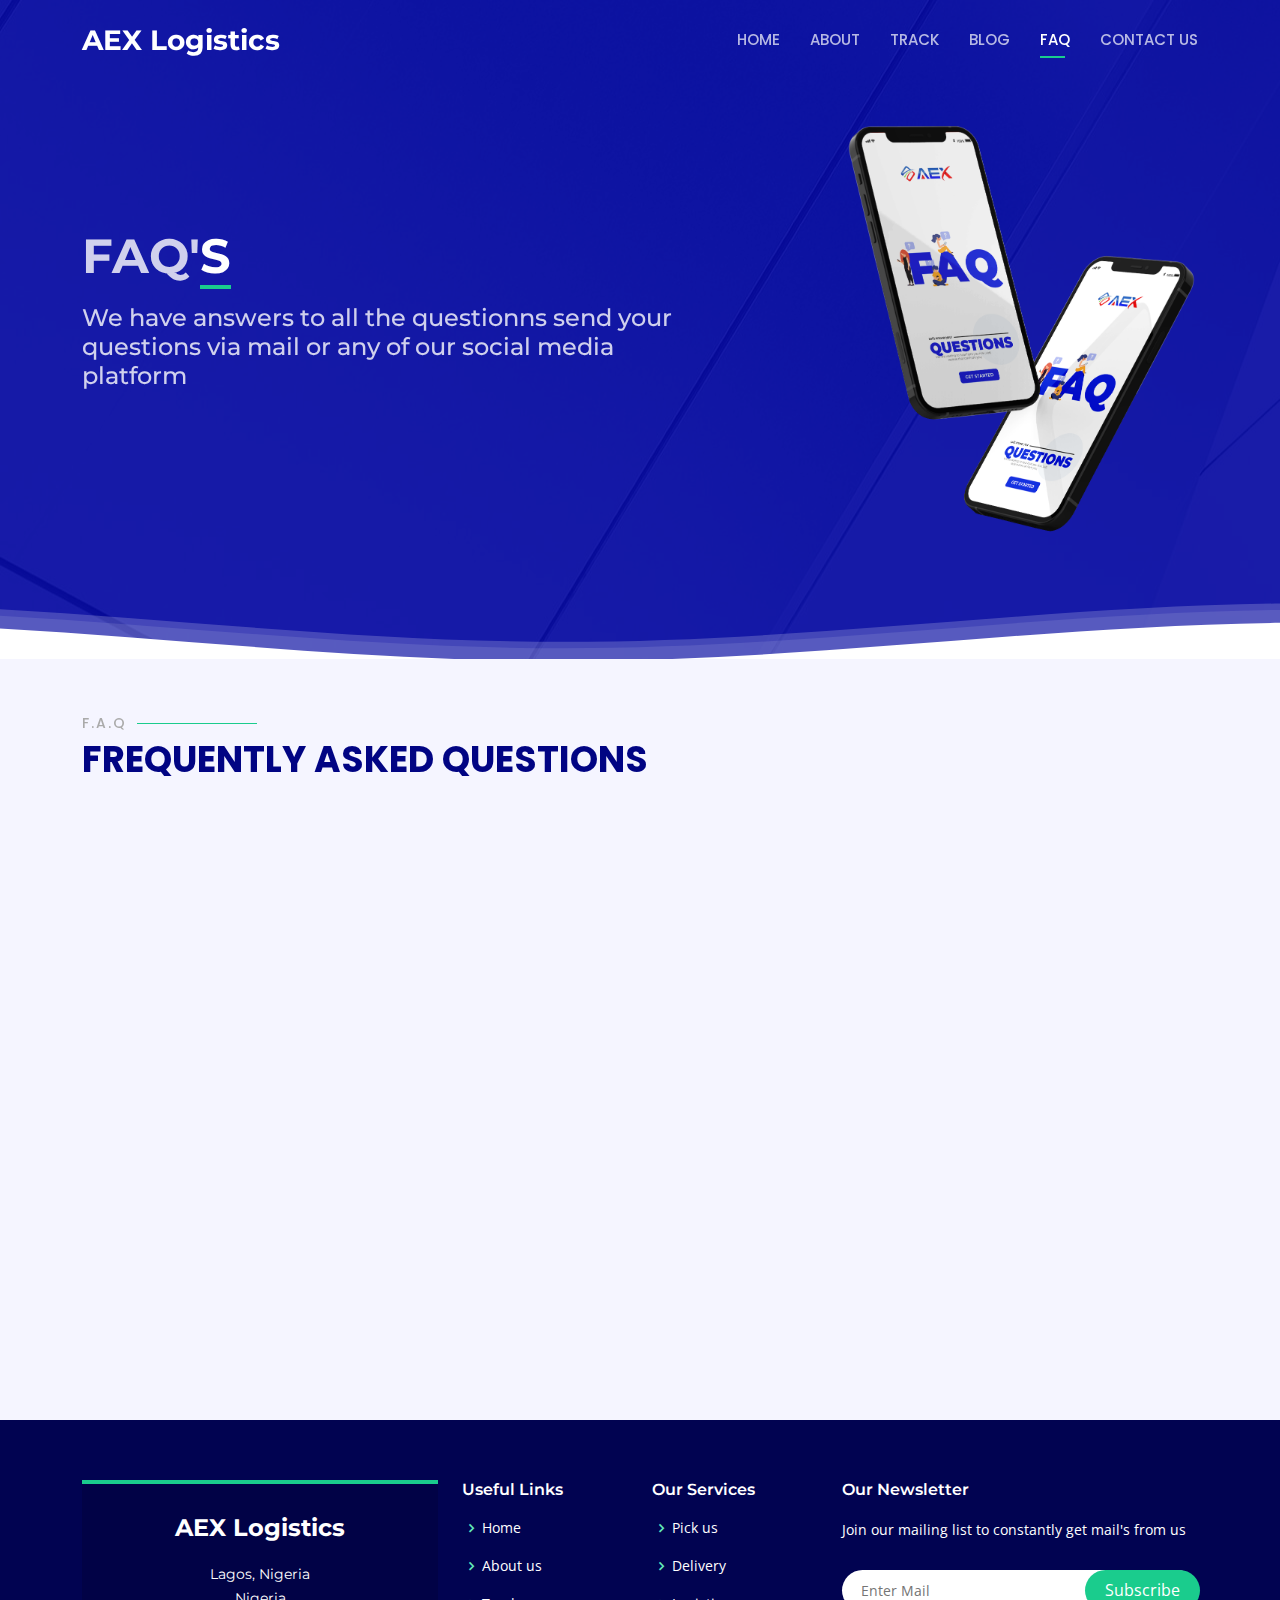
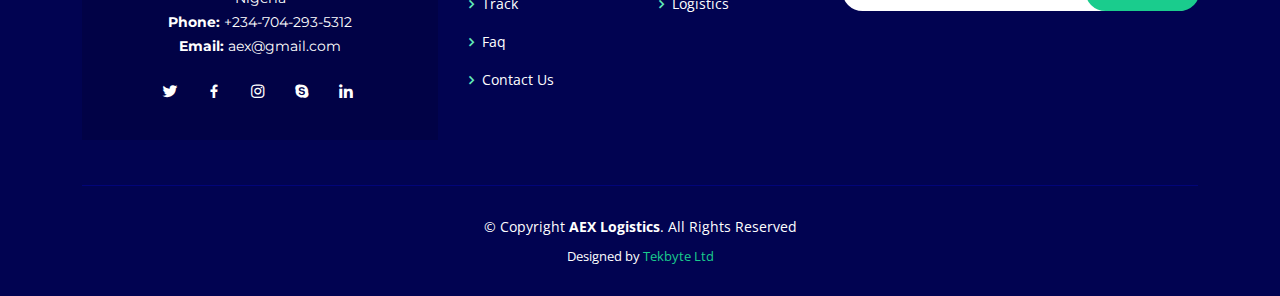
<file: faq.html>
<!DOCTYPE html>
<html lang="en">

<head>
  <meta charset="utf-8">
  <meta content="width=device-width, initial-scale=1.0" name="viewport">

  <title>Aex Logistics</title>
  <meta content="" name="description">
  <meta content="" name="keywords">

  <!-- Favicons -->
  <link href="assets/img/Mini Logo.png" rel="icon">
  <link href="assets/img/Mini Logo.png" rel="apple-touch-icon">

  <!-- Google Fonts -->
  <link href="https://fonts.googleapis.com/css?family=Open+Sans:300,300i,400,400i,600,600i,700,700i|Montserrat:300,300i,400,400i,500,500i,600,600i,700,700i|Poppins:300,300i,400,400i,500,500i,600,600i,700,700i" rel="stylesheet">

  <!-- Vendor CSS Files -->
  <link href="assets/vendor/aos/aos.css" rel="stylesheet">
  <link href="assets/vendor/bootstrap/css/bootstrap.min.css" rel="stylesheet">
  <link href="assets/vendor/bootstrap-icons/bootstrap-icons.css" rel="stylesheet">
  <link href="assets/vendor/boxicons/css/boxicons.min.css" rel="stylesheet">
  <link href="assets/vendor/glightbox/css/glightbox.min.css" rel="stylesheet">
  <link href="assets/vendor/remixicon/remixicon.css" rel="stylesheet">
  <link href="assets/vendor/swiper/swiper-bundle.min.css" rel="stylesheet">

  <!-- Template Main CSS File -->
  <link href="assets/css/style.css" rel="stylesheet">

</head>

<body>

  <!-- ======= Header ======= -->
  <header id="header" class="fixed-top d-flex align-items-center header-transparent">
    <div class="container d-flex align-items-center justify-content-between">

      <div class="logo">
        <h1><a href="index.html"><span>AEX Logistics</span></a></h1>
      </div>

      <nav id="navbar" class="navbar">
         <ul>
          <li><a class="nav-link" href="index.html">HOME</a></li>
          <li><a class="nav-link" href="about.html">ABOUT</a></li>
          <li><a class="nav-link" href="track.html">TRACK</a></li>
          <li><a class="nav-link" href="#">BLOG</a></li>
          <li><a class="nav-link active" href="faq.html">FAQ</a></li>
          <li><a class="nav-link" href="contact.html">CONTACT US</a></li>
        </ul>
        <i class="bi bi-list mobile-nav-toggle"></i>
      </nav><!-- .navbar -->

    </div>
  </header>
  <!-- End Header -->

  <!-- ======= Hero Section ======= -->
  <section id="hero">

    <div class="container">
      <div class="row justify-content-between">
        <div class="col-lg-7 pt-5 pt-lg-0 order-2 order-lg-1 d-flex align-items-center">
          <div data-aos="zoom-out">
            <h1>FAQ'<span>S</span></h1>
            <h2>We have answers to all the questionns send your questions via mail or any of our social media platform</h2>
          </div>
        </div>
        <div class="col-lg-4 order-1 order-lg-2 hero-img" data-aos="zoom-out" data-aos-delay="300">
          <img src="assets/img/Faq.png" class="img-fluid animated" alt="">
        </div>
      </div>
    </div>

    <svg class="hero-waves" xmlns="http://www.w3.org/2000/svg" xmlns:xlink="http://www.w3.org/1999/xlink" viewBox="0 24 150 28 " preserveAspectRatio="none">
      <defs>
        <path id="wave-path" d="M-160 44c30 0 58-18 88-18s 58 18 88 18 58-18 88-18 58 18 88 18 v44h-352z">
      </defs>
      <g class="wave1">
        <use xlink:href="#wave-path" x="50" y="3" fill="rgba(255,255,255, .1)">
      </g>
      <g class="wave2">
        <use xlink:href="#wave-path" x="50" y="0" fill="rgba(255,255,255, .2)">
      </g>
      <g class="wave3">
        <use xlink:href="#wave-path" x="50" y="9" fill="#fff">
      </g>
    </svg>
  </section>
  <!-- End Hero -->

  <main id="main">

    <!-- ======= F.A.Q Section ======= -->
    <section id="faq" class="faq section-bg">
      <div class="container">

        <div class="section-title" data-aos="fade-up">
          <h2>F.A.Q</h2>
          <p>Frequently Asked Questions</p>
        </div>

        <div class="faq-list">
          <ul>
            <li data-aos="fade-up">
              <i class="bx bx-help-circle icon-help"></i> <a data-bs-toggle="collapse" class="collapse" data-bs-target="#faq-list-1"> What is Overseas Shipping? <i class="bx bx-chevron-down icon-show"></i><i class="bx bx-chevron-up icon-close"></i></a>
              <div id="faq-list-1" class="collapse show" data-bs-parent=".faq-list">
                <p>
                  Overseas shipping is a AEX solution that allows you ship in and export items from any of your favourite stores abroad, anywhere in the world and ship to your doorstep in Nigeria.
                </p>
              </div>
            </li>

            <li data-aos="fade-up" data-aos-delay="100">
              <i class="bx bx-help-circle icon-help"></i> <a data-bs-toggle="collapse" data-bs-target="#faq-list-2" class="collapsed">How do i ship from US/UK into Nigeria<i class="bx bx-chevron-down icon-show"></i><i class="bx bx-chevron-up icon-close"></i></a>
              <div id="faq-list-2" class="collapse" data-bs-parent=".faq-list">
                <p>
                Easy! smply download the AEX Mobile app here to get started. Then click "Overseas Shipping" on the AEX Mobile App, select country and follow the prompts. The AEX overseas shipment process is seamless and efficient.                </p>
              </div>
            </li>

            <li data-aos="fade-up" data-aos-delay="200">
              <i class="bx bx-help-circle icon-help"></i> <a data-bs-toggle="collapse" data-bs-target="#faq-list-3" class="collapsed"> How do i make payment <i class="bx bx-chevron-down icon-show"></i><i class="bx bx-chevron-up icon-close"></i></a>
              <div id="faq-list-3" class="collapse" data-bs-parent=".faq-list">
                <p>
                After we receive your item physically at either our UK or US office, you will get a Payment link through which you can make payments. The link offers you the option of making secured payments through your funded wallet on the AEX Mobile App, a third-party payment platform (Paystack/Flutterwave), or your Bank Card.                </p>
              </div>
            </li>

            <li data-aos="fade-up" data-aos-delay="300">
              <i class="bx bx-help-circle icon-help"></i> <a data-bs-toggle="collapse" data-bs-target="#faq-list-4" class="collapsed">Do you ship all kinds of items? <i class="bx bx-chevron-down icon-show"></i><i class="bx bx-chevron-up icon-close"></i></a>
              <div id="faq-list-4" class="collapse" data-bs-parent=".faq-list">
                <p>
                    How do i make payment?
                    Do you ship all kind of items?
                    Yes, excluding items prohibited by law enforcement agencies. The size of your item is no barrier as special arrangements are available for supersized items. </p>
              </div>
            </li>

            <li data-aos="fade-up" data-aos-delay="400">
              <i class="bx bx-help-circle icon-help"></i> <a data-bs-toggle="collapse" data-bs-target="#faq-list-5" class="collapsed">Which countries do you ship t & form Nigeria?<i class="bx bx-chevron-down icon-show"></i><i class="bx bx-chevron-up icon-close"></i></a>
              <div id="faq-list-5" class="collapse" data-bs-parent=".faq-list">
                <p>
                All countries in the world.                </p>
              </div>
            </li>

            <li data-aos="fade-up" data-aos-delay="400">
              <i class="bx bx-help-circle icon-help"></i> <a data-bs-toggle="collapse" data-bs-target="#faq-list-5" class="collapsed">What is the AEX Mobile App?<i class="bx bx-chevron-down icon-show"></i><i class="bx bx-chevron-up icon-close"></i></a>
              <div id="faq-list-5" class="collapse" data-bs-parent=".faq-list">
                <p>
                The AEX Mobile App by AEX Logistics is an efficient on-demand app built to solve your logistics needs and be your delivery companion. It handles all your requests ranging from automated deliveries to pick-up requests, overseas shipping, payment for transactions and lots more. Use it on the go, at your convenience, from anywhere in the world on your terms.               </p>
              </div>
            </li>

          </ul>
        </div>
      </div>
    </section>
    <!-- End F.A.Q Section -->
  </main>

  <!-- End #main -->

  <!-- ======= Footer ======= -->
   <footer id="footer">
    <div class="footer-top">
      <div class="container">
        <div class="row">

          <div class="col-lg-4 col-md-6">
            <div class="footer-info">
              <h3>AEX Logistics</h3>
              <p>
                Lagos, Nigeria<br>
                Nigeria<br>
                <strong>Phone:</strong> +234-704-293-5312<br>
                <strong>Email:</strong>  aex@gmail.com<br>
              </p>
              <div class="social-links mt-3">
                <a href="#" class="twitter"><i class="bx bxl-twitter"></i></a>
                <a href="#" class="facebook"><i class="bx bxl-facebook"></i></a>
                <a href="#" class="instagram"><i class="bx bxl-instagram"></i></a>
                <a href="#" class="google-plus"><i class="bx bxl-skype"></i></a>
                <a href="#" class="linkedin"><i class="bx bxl-linkedin"></i></a>
              </div>
            </div>
          </div>

          <div class="col-lg-2 col-md-6 footer-links">
            <h4>Useful Links</h4>
            <ul>
              <li><i class="bx bx-chevron-right"></i> <a href="index.html">Home</a></li>
              <li><i class="bx bx-chevron-right"></i> <a href="about.html">About us</a></li>
              <li><i class="bx bx-chevron-right"></i> <a href="track.html">Track</a></li>
              <li><i class="bx bx-chevron-right"></i> <a href="faq.html">Faq</a></li>
              <li><i class="bx bx-chevron-right"></i> <a href="contact.html">Contact Us</a></li>
            </ul>
          </div>

          <div class="col-lg-2 col-md-6 footer-links">
            <h4>Our Services</h4>
            <ul>
              <li><i class="bx bx-chevron-right"></i> <a href="#">Pick us</a></li>
              <li><i class="bx bx-chevron-right"></i> <a href="#">Delivery</a></li>
              <li><i class="bx bx-chevron-right"></i> <a href="#">Logistics</a></li>
            </ul>
          </div>

          <div class="col-lg-4 col-md-6 footer-newsletter">
            <h4>Our Newsletter</h4>
            <p>Join our mailing list to constantly get mail's from us</p>
            <form action="" method="post">
              <input type="email" name="email" placeholder="Enter Mail"><input type="submit" value="Subscribe">
            </form>
          </div>
        </div>
      </div>
    </div>

    <div class="container">
      <div class="copyright">
        &copy; Copyright <strong><span>AEX Logistics</span></strong>. All Rights Reserved
      </div>
      <div class="credits">
        Designed by <a href="https://tekbyteltd.com/">Tekbyte Ltd</a>
      </div>
    </div>
  </footer>
  <!-- End Footer -->

  <a href="#" class="back-to-top d-flex align-items-center justify-content-center"><i class="bi bi-arrow-up-short"></i></a>
  <div id="preloader"></div>

  <!-- Vendor JS Files -->
  <script src="assets/vendor/aos/aos.js"></script>
  <script src="assets/vendor/bootstrap/js/bootstrap.bundle.min.js"></script>
  <script src="assets/vendor/glightbox/js/glightbox.min.js"></script>
  <script src="assets/vendor/php-email-form/validate.js"></script>
  <script src="assets/vendor/purecounter/purecounter.js"></script>
  <script src="assets/vendor/swiper/swiper-bundle.min.js"></script>

  <!-- Template Main JS File -->
  <script src="assets/js/main.js"></script>

</body>

</html>
</file>
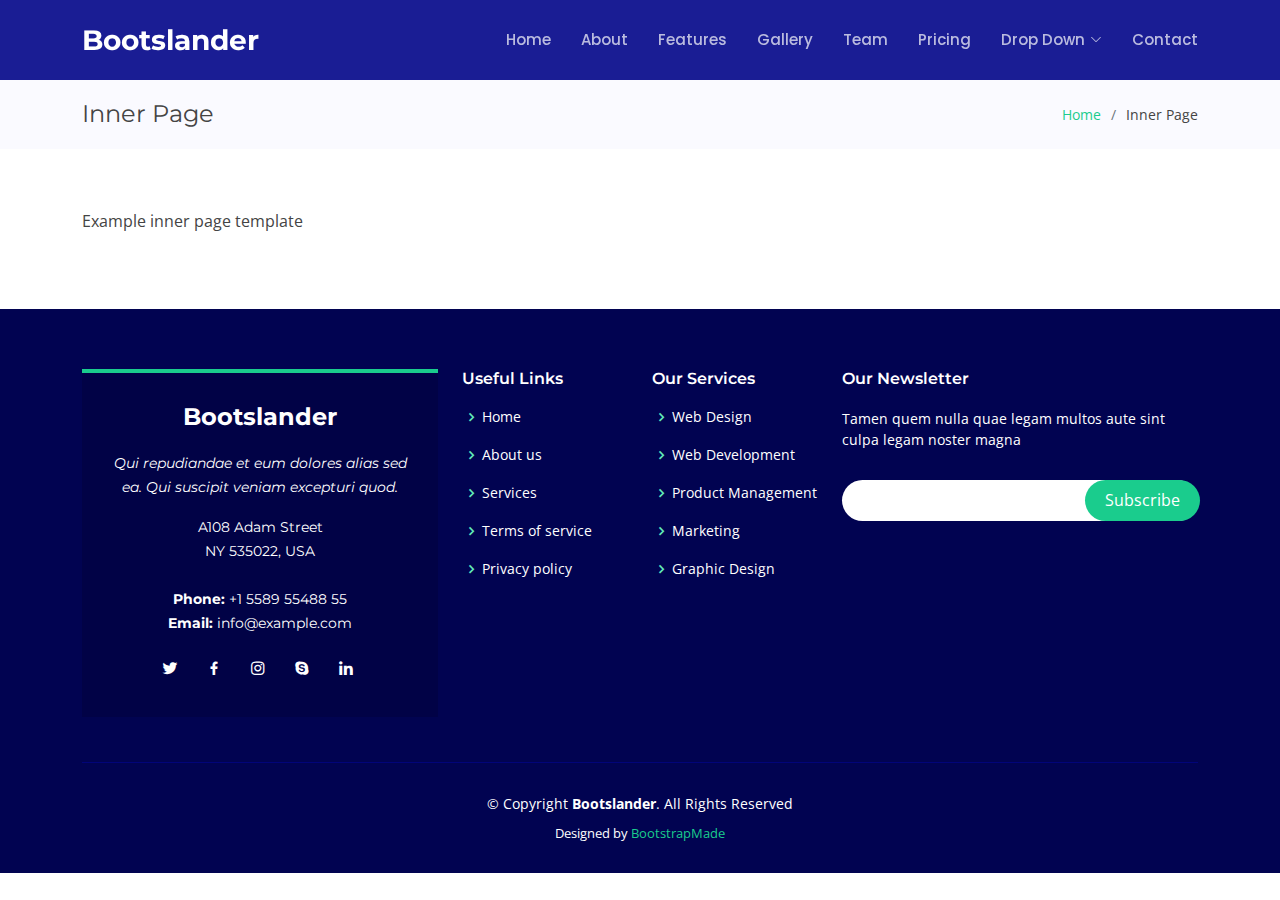
<file: inner-page.html>
<!DOCTYPE html>
<html lang="en">

<head>
  <meta charset="utf-8">
  <meta content="width=device-width, initial-scale=1.0" name="viewport">

  <title>Inner Page - Bootslander Bootstrap Template</title>
  <meta content="" name="description">
  <meta content="" name="keywords">

  <!-- Favicons -->
  <link href="assets/img/favicon.png" rel="icon">
  <link href="assets/img/apple-touch-icon.png" rel="apple-touch-icon">

  <!-- Google Fonts -->
  <link href="https://fonts.googleapis.com/css?family=Open+Sans:300,300i,400,400i,600,600i,700,700i|Montserrat:300,300i,400,400i,500,500i,600,600i,700,700i|Poppins:300,300i,400,400i,500,500i,600,600i,700,700i" rel="stylesheet">

  <!-- Vendor CSS Files -->
  <link href="assets/vendor/aos/aos.css" rel="stylesheet">
  <link href="assets/vendor/bootstrap/css/bootstrap.min.css" rel="stylesheet">
  <link href="assets/vendor/bootstrap-icons/bootstrap-icons.css" rel="stylesheet">
  <link href="assets/vendor/boxicons/css/boxicons.min.css" rel="stylesheet">
  <link href="assets/vendor/glightbox/css/glightbox.min.css" rel="stylesheet">
  <link href="assets/vendor/remixicon/remixicon.css" rel="stylesheet">
  <link href="assets/vendor/swiper/swiper-bundle.min.css" rel="stylesheet">

  <!-- Template Main CSS File -->
  <link href="assets/css/style.css" rel="stylesheet">

  <!-- =======================================================
  * Template Name: Bootslander - v4.3.0
  * Template URL: https://bootstrapmade.com/bootslander-free-bootstrap-landing-page-template/
  * Author: BootstrapMade.com
  * License: https://bootstrapmade.com/license/
  ======================================================== -->
</head>

<body>

  <!-- ======= Header ======= -->
  <header id="header" class="fixed-top d-flex align-items-center ">
    <div class="container d-flex align-items-center justify-content-between">

      <div class="logo">
        <h1><a href="index.html"><span>Bootslander</span></a></h1>
        <!-- Uncomment below if you prefer to use an image logo -->
        <!-- <a href="index.html"><img src="assets/img/logo.png" alt="" class="img-fluid"></a>-->
      </div>

      <nav id="navbar" class="navbar">
        <ul>
          <li><a class="nav-link scrollto " href="#hero">Home</a></li>
          <li><a class="nav-link scrollto" href="#about">About</a></li>
          <li><a class="nav-link scrollto" href="#features">Features</a></li>
          <li><a class="nav-link scrollto" href="#gallery">Gallery</a></li>
          <li><a class="nav-link scrollto" href="#team">Team</a></li>
          <li><a class="nav-link scrollto" href="#pricing">Pricing</a></li>
          <li class="dropdown"><a href="#"><span>Drop Down</span> <i class="bi bi-chevron-down"></i></a>
            <ul>
              <li><a href="#">Drop Down 1</a></li>
              <li class="dropdown"><a href="#"><span>Deep Drop Down</span> <i class="bi bi-chevron-right"></i></a>
                <ul>
                  <li><a href="#">Deep Drop Down 1</a></li>
                  <li><a href="#">Deep Drop Down 2</a></li>
                  <li><a href="#">Deep Drop Down 3</a></li>
                  <li><a href="#">Deep Drop Down 4</a></li>
                  <li><a href="#">Deep Drop Down 5</a></li>
                </ul>
              </li>
              <li><a href="#">Drop Down 2</a></li>
              <li><a href="#">Drop Down 3</a></li>
              <li><a href="#">Drop Down 4</a></li>
            </ul>
          </li>
          <li><a class="nav-link scrollto" href="#contact">Contact</a></li>
        </ul>
        <i class="bi bi-list mobile-nav-toggle"></i>
      </nav><!-- .navbar -->

    </div>
  </header><!-- End Header -->

  <main id="main">

    <!-- ======= Breadcrumbs Section ======= -->
    <section class="breadcrumbs">
      <div class="container">

        <div class="d-flex justify-content-between align-items-center">
          <h2>Inner Page</h2>
          <ol>
            <li><a href="index.html">Home</a></li>
            <li>Inner Page</li>
          </ol>
        </div>

      </div>
    </section><!-- End Breadcrumbs Section -->

    <section class="inner-page">
      <div class="container">
        <p>
          Example inner page template
        </p>
      </div>
    </section>

  </main><!-- End #main -->

  <!-- ======= Footer ======= -->
  <footer id="footer">
    <div class="footer-top">
      <div class="container">
        <div class="row">

          <div class="col-lg-4 col-md-6">
            <div class="footer-info">
              <h3>Bootslander</h3>
              <p class="pb-3"><em>Qui repudiandae et eum dolores alias sed ea. Qui suscipit veniam excepturi quod.</em></p>
              <p>
                A108 Adam Street <br>
                NY 535022, USA<br><br>
                <strong>Phone:</strong> +1 5589 55488 55<br>
                <strong>Email:</strong> info@example.com<br>
              </p>
              <div class="social-links mt-3">
                <a href="#" class="twitter"><i class="bx bxl-twitter"></i></a>
                <a href="#" class="facebook"><i class="bx bxl-facebook"></i></a>
                <a href="#" class="instagram"><i class="bx bxl-instagram"></i></a>
                <a href="#" class="google-plus"><i class="bx bxl-skype"></i></a>
                <a href="#" class="linkedin"><i class="bx bxl-linkedin"></i></a>
              </div>
            </div>
          </div>

          <div class="col-lg-2 col-md-6 footer-links">
            <h4>Useful Links</h4>
            <ul>
              <li><i class="bx bx-chevron-right"></i> <a href="#">Home</a></li>
              <li><i class="bx bx-chevron-right"></i> <a href="#">About us</a></li>
              <li><i class="bx bx-chevron-right"></i> <a href="#">Services</a></li>
              <li><i class="bx bx-chevron-right"></i> <a href="#">Terms of service</a></li>
              <li><i class="bx bx-chevron-right"></i> <a href="#">Privacy policy</a></li>
            </ul>
          </div>

          <div class="col-lg-2 col-md-6 footer-links">
            <h4>Our Services</h4>
            <ul>
              <li><i class="bx bx-chevron-right"></i> <a href="#">Web Design</a></li>
              <li><i class="bx bx-chevron-right"></i> <a href="#">Web Development</a></li>
              <li><i class="bx bx-chevron-right"></i> <a href="#">Product Management</a></li>
              <li><i class="bx bx-chevron-right"></i> <a href="#">Marketing</a></li>
              <li><i class="bx bx-chevron-right"></i> <a href="#">Graphic Design</a></li>
            </ul>
          </div>

          <div class="col-lg-4 col-md-6 footer-newsletter">
            <h4>Our Newsletter</h4>
            <p>Tamen quem nulla quae legam multos aute sint culpa legam noster magna</p>
            <form action="" method="post">
              <input type="email" name="email"><input type="submit" value="Subscribe">
            </form>

          </div>

        </div>
      </div>
    </div>

    <div class="container">
      <div class="copyright">
        &copy; Copyright <strong><span>Bootslander</span></strong>. All Rights Reserved
      </div>
      <div class="credits">
        <!-- All the links in the footer should remain intact. -->
        <!-- You can delete the links only if you purchased the pro version. -->
        <!-- Licensing information: https://bootstrapmade.com/license/ -->
        <!-- Purchase the pro version with working PHP/AJAX contact form: https://bootstrapmade.com/bootslander-free-bootstrap-landing-page-template/ -->
        Designed by <a href="https://bootstrapmade.com/">BootstrapMade</a>
      </div>
    </div>
  </footer><!-- End Footer -->

  <a href="#" class="back-to-top d-flex align-items-center justify-content-center"><i class="bi bi-arrow-up-short"></i></a>
  <div id="preloader"></div>

  <!-- Vendor JS Files -->
  <script src="assets/vendor/aos/aos.js"></script>
  <script src="assets/vendor/bootstrap/js/bootstrap.bundle.min.js"></script>
  <script src="assets/vendor/glightbox/js/glightbox.min.js"></script>
  <script src="assets/vendor/php-email-form/validate.js"></script>
  <script src="assets/vendor/purecounter/purecounter.js"></script>
  <script src="assets/vendor/swiper/swiper-bundle.min.js"></script>

  <!-- Template Main JS File -->
  <script src="assets/js/main.js"></script>

</body>

</html>
</file>
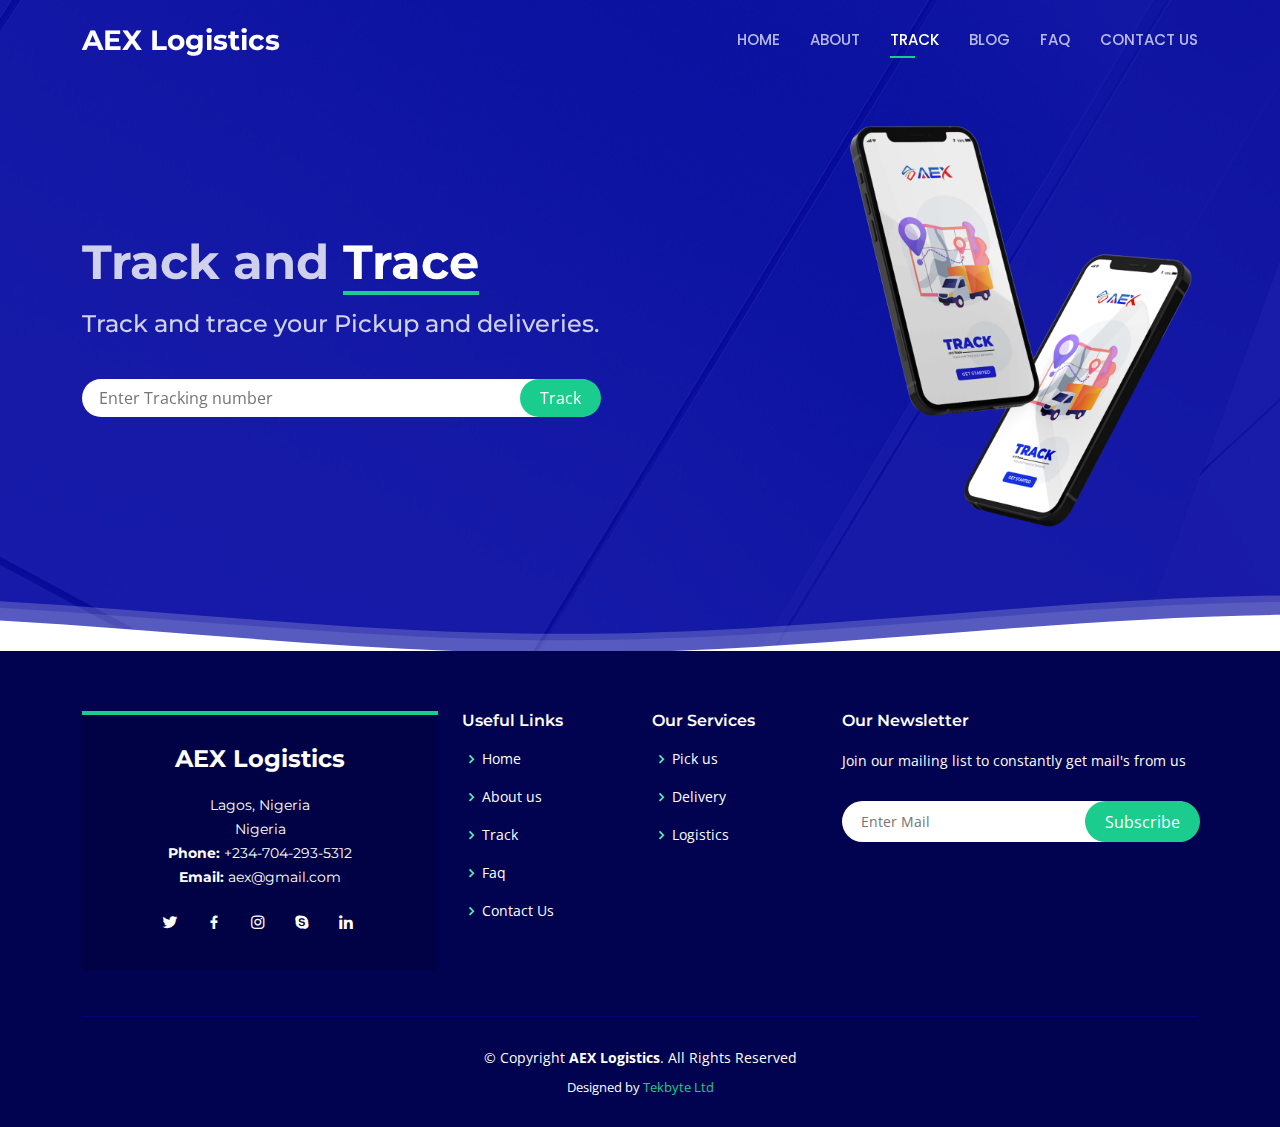
<file: track.html>
<!DOCTYPE html>
<html lang="en">

<head>
  <meta charset="utf-8">
  <meta content="width=device-width, initial-scale=1.0" name="viewport">

  <title>Aex Logistics</title>
  <meta content="" name="description">
  <meta content="" name="keywords">

  <!-- Favicons -->
  <link href="assets/img/Mini Logo.png" rel="icon">
  <link href="assets/img/Mini Logo.png" rel="apple-touch-icon">

  <!-- Google Fonts -->
  <link href="https://fonts.googleapis.com/css?family=Open+Sans:300,300i,400,400i,600,600i,700,700i|Montserrat:300,300i,400,400i,500,500i,600,600i,700,700i|Poppins:300,300i,400,400i,500,500i,600,600i,700,700i" rel="stylesheet">

  <!-- Vendor CSS Files -->
  <link href="assets/vendor/aos/aos.css" rel="stylesheet">
  <link href="assets/vendor/bootstrap/css/bootstrap.min.css" rel="stylesheet">
  <link href="assets/vendor/bootstrap-icons/bootstrap-icons.css" rel="stylesheet">
  <link href="assets/vendor/boxicons/css/boxicons.min.css" rel="stylesheet">
  <link href="assets/vendor/glightbox/css/glightbox.min.css" rel="stylesheet">
  <link href="assets/vendor/remixicon/remixicon.css" rel="stylesheet">
  <link href="assets/vendor/swiper/swiper-bundle.min.css" rel="stylesheet">

  <!-- Template Main CSS File -->
  <link href="assets/css/style.css" rel="stylesheet">

</head>

<body>

  <!-- ======= Header ======= -->
  <header id="header" class="fixed-top d-flex align-items-center header-transparent">
    <div class="container d-flex align-items-center justify-content-between">

      <div class="logo">
        <h1><a href="index.html"><span>AEX Logistics</span></a></h1>
      </div>

      <nav id="navbar" class="navbar">
        <ul>
          <li><a class="nav-link" href="index.html">HOME</a></li>
          <li><a class="nav-link" href="about.html">ABOUT</a></li>
          <li><a class="nav-link active" href="track.html">TRACK</a></li>
          <li><a class="nav-link" href="#">BLOG</a></li>
          <li><a class="nav-link" href="faq.html">FAQ</a></li>
          <li><a class="nav-link" href="contact.html">CONTACT US</a></li>
        </ul>
        <i class="bi bi-list mobile-nav-toggle"></i>
      </nav><!-- .navbar -->

    </div>
  </header>
  <!-- End Header -->

  <!-- ======= Hero Section ======= -->
  <section id="hero">

    <div class="container">
      <div class="row justify-content-between">
        <div class="col-lg-7 pt-5 pt-lg-0 order-2 order-lg-1 d-flex align-items-center">
          <div data-aos="zoom-out">
            <h1>Track and <span>Trace</span></h1>
            <h2>Track and trace your Pickup and deliveries.</h2>
            <div class="track-newsletter">
            <form action="" method="post">
              <input type="text" name="email" placeholder="Enter Tracking number"><input type="submit" value="Track">
            </form>
          </div>
          </div>
        </div>
        <div class="col-lg-4 order-1 order-lg-2 hero-img" data-aos="zoom-out" data-aos-delay="300">
          <img src="assets/img/Track.png" class="img-fluid animated" alt="">
        </div>
      </div>
    </div>

    <svg class="hero-waves" xmlns="http://www.w3.org/2000/svg" xmlns:xlink="http://www.w3.org/1999/xlink" viewBox="0 24 150 28 " preserveAspectRatio="none">
      <defs>
        <path id="wave-path" d="M-160 44c30 0 58-18 88-18s 58 18 88 18 58-18 88-18 58 18 88 18 v44h-352z">
      </defs>
      <g class="wave1">
        <use xlink:href="#wave-path" x="50" y="3" fill="rgba(255,255,255, .1)">
      </g>
      <g class="wave2">
        <use xlink:href="#wave-path" x="50" y="0" fill="rgba(255,255,255, .2)">
      </g>
      <g class="wave3">
        <use xlink:href="#wave-path" x="50" y="9" fill="#fff">
      </g>
    </svg>

  </section><!-- End Hero -->

  <main id="main">

  </main><!-- End #main -->

    <!-- ======= Footer ======= -->
   <footer id="footer">
    <div class="footer-top">
      <div class="container">
        <div class="row">

          <div class="col-lg-4 col-md-6">
            <div class="footer-info">
              <h3>AEX Logistics</h3>
              <p>
                Lagos, Nigeria<br>
                Nigeria<br>
                <strong>Phone:</strong> +234-704-293-5312<br>
                <strong>Email:</strong>  aex@gmail.com<br>
              </p>
              <div class="social-links mt-3">
                <a href="#" class="twitter"><i class="bx bxl-twitter"></i></a>
                <a href="#" class="facebook"><i class="bx bxl-facebook"></i></a>
                <a href="#" class="instagram"><i class="bx bxl-instagram"></i></a>
                <a href="#" class="google-plus"><i class="bx bxl-skype"></i></a>
                <a href="#" class="linkedin"><i class="bx bxl-linkedin"></i></a>
              </div>
            </div>
          </div>

          <div class="col-lg-2 col-md-6 footer-links">
            <h4>Useful Links</h4>
           <ul>
              <li><i class="bx bx-chevron-right"></i> <a href="index.html">Home</a></li>
              <li><i class="bx bx-chevron-right"></i> <a href="about.html">About us</a></li>
              <li><i class="bx bx-chevron-right"></i> <a href="track.html">Track</a></li>
              <li><i class="bx bx-chevron-right"></i> <a href="faq.html">Faq</a></li>
              <li><i class="bx bx-chevron-right"></i> <a href="contact.html">Contact Us</a></li>
            </ul>
          </div>

          <div class="col-lg-2 col-md-6 footer-links">
            <h4>Our Services</h4>
            <ul>
              <li><i class="bx bx-chevron-right"></i> <a href="#">Pick us</a></li>
              <li><i class="bx bx-chevron-right"></i> <a href="#">Delivery</a></li>
              <li><i class="bx bx-chevron-right"></i> <a href="#">Logistics</a></li>
            </ul>
          </div>

          <div class="col-lg-4 col-md-6 footer-newsletter">
            <h4>Our Newsletter</h4>
            <p>Join our mailing list to constantly get mail's from us</p>
            <form action="" method="post">
              <input type="email" name="email" placeholder="Enter Mail"><input type="submit" value="Subscribe">
            </form>
          </div>
        </div>
      </div>
    </div>

    <div class="container">
      <div class="copyright">
        &copy; Copyright <strong><span>AEX Logistics</span></strong>. All Rights Reserved
      </div>
      <div class="credits">
        Designed by <a href="https://tekbyteltd.com/">Tekbyte Ltd</a>
      </div>
    </div>
  </footer>
  <!-- End Footer -->

  <a href="#" class="back-to-top d-flex align-items-center justify-content-center"><i class="bi bi-arrow-up-short"></i></a>
  <div id="preloader"></div>

  <!-- Vendor JS Files -->
  <script src="assets/vendor/aos/aos.js"></script>
  <script src="assets/vendor/bootstrap/js/bootstrap.bundle.min.js"></script>
  <script src="assets/vendor/glightbox/js/glightbox.min.js"></script>
  <script src="assets/vendor/php-email-form/validate.js"></script>
  <script src="assets/vendor/purecounter/purecounter.js"></script>
  <script src="assets/vendor/swiper/swiper-bundle.min.js"></script>

  <!-- Template Main JS File -->
  <script src="assets/js/main.js"></script>

</body>

</html>
</file>
<file: assets/css/style.css>
/*--------------------------------------------------------------
# General
--------------------------------------------------------------*/
body {
  font-family: "Open Sans", sans-serif;
  color: #444444;
}

body::-webkit-scrollbar{
  display: none;
}

a {
  color: #1acc8d;
  text-decoration: none;
}

a:hover {
  color: #34e5a6;
  text-decoration: none;
}

h1, h2, h3, h4, h5, h6 {
  font-family: "Montserrat", sans-serif;
}

/*--------------------------------------------------------------
# Preloader
--------------------------------------------------------------*/
#preloader {
  position: fixed;
  top: 0;
  left: 0;
  right: 0;
  bottom: 0;
  z-index: 9999;
  overflow: hidden;
  background: #fff;
}

#preloader:before {
  content: "";
  position: fixed;
  top: calc(50% - 30px);
  left: calc(50% - 30px);
  border: 6px solid #1acc8d;
  border-top-color: #d2f9eb;
  border-radius: 50%;
  width: 60px;
  height: 60px;
  -webkit-animation: animate-preloader 1s linear infinite;
  animation: animate-preloader 1s linear infinite;
}

@-webkit-keyframes animate-preloader {
  0% {
    transform: rotate(0deg);
  }
  100% {
    transform: rotate(360deg);
  }
}

@keyframes animate-preloader {
  0% {
    transform: rotate(0deg);
  }
  100% {
    transform: rotate(360deg);
  }
}

/*--------------------------------------------------------------
# Back to top button
--------------------------------------------------------------*/
.back-to-top {
  position: fixed;
  visibility: hidden;
  opacity: 0;
  right: 15px;
  bottom: 15px;
  z-index: 996;
  background: #1acc8d;
  width: 40px;
  height: 40px;
  border-radius: 50px;
  transition: all 0.4s;
}

.back-to-top i {
  font-size: 28px;
  color: #fff;
  line-height: 0;
}

.back-to-top:hover {
  background: #2be4a2;
  color: #fff;
}

.back-to-top.active {
  visibility: visible;
  opacity: 1;
}

/*--------------------------------------------------------------
# Disable AOS delay on mobile
--------------------------------------------------------------*/
@media screen and (max-width: 768px) {
  [data-aos-delay] {
    transition-delay: 0 !important;
  }
}

/*--------------------------------------------------------------
# Header
--------------------------------------------------------------*/
#header {
  height: 80px;
  transition: all 0.5s;
  z-index: 997;
  transition: all 0.5s;
  background: rgba(1, 4, 136, 0.9);
}

#header.header-transparent {
  background: transparent;
}

#header.header-scrolled {
  background: rgba(1, 4, 136, 0.9);
  height: 60px;
}

#header .logo h1 {
  font-size: 28px;
  margin: 0;
  padding: 0;
  line-height: 1;
  font-weight: 700;
}

#header .logo h1 a, #header .logo h1 a:hover {
  color: #fff;
  text-decoration: none;
}

#header .logo img {
  padding: 0;
  margin: 0;
  max-height: 40px;
}

/*--------------------------------------------------------------
# Navigation Menu
--------------------------------------------------------------*/
/**
* Desktop Navigation 
*/
.navbar {
  padding: 0;
}

.navbar ul {
  margin: 0;
  padding: 0;
  display: flex;
  list-style: none;
  align-items: center;
}

.navbar li {
  position: relative;
}

.navbar a, .navbar a:focus {
  display: flex;
  align-items: center;
  justify-content: space-between;
  padding: 10px 0 10px 30px;
  font-size: 15px;
  font-weight: 500;
  font-family: "Poppins", sans-serif;
  color: rgba(255, 255, 255, 0.7);
  white-space: nowrap;
  transition: 0.3s;
}

.navbar a i, .navbar a:focus i {
  font-size: 12px;
  line-height: 0;
  margin-left: 5px;
}

.navbar > ul > li > a:before {
  content: "";
  position: absolute;
  width: 0;
  height: 2px;
  bottom: 3px;
  left: 30px;
  background-color: #1acc8d;
  visibility: hidden;
  width: 0px;
  transition: all 0.3s ease-in-out 0s;
}

.navbar a:hover:before, .navbar li:hover > a:before, .navbar .active:before {
  visibility: visible;
  width: 25px;
}

.navbar a:hover, .navbar .active, .navbar .active:focus, .navbar li:hover > a {
  color: #fff;
}

.navbar .dropdown ul {
  display: block;
  position: absolute;
  left: 30px;
  top: calc(100% + 30px);
  margin: 0;
  padding: 10px 0;
  z-index: 99;
  opacity: 0;
  visibility: hidden;
  background: #fff;
  box-shadow: 0px 0px 30px rgba(127, 137, 161, 0.25);
  transition: 0.3s;
  border-radius: 4px;
}

.navbar .dropdown ul li {
  min-width: 200px;
}

.navbar .dropdown ul a {
  padding: 10px 20px;
  font-size: 14px;
  font-weight: 500;
  text-transform: none;
  color: #01036f;
}

.navbar .dropdown ul a i {
  font-size: 12px;
}

.navbar .dropdown ul a:hover, .navbar .dropdown ul .active:hover, .navbar .dropdown ul li:hover > a {
  color: #1acc8d;
}

.navbar .dropdown:hover > ul {
  opacity: 1;
  top: 100%;
  visibility: visible;
}

.navbar .dropdown .dropdown ul {
  top: 0;
  left: calc(100% - 30px);
  visibility: hidden;
}

.navbar .dropdown .dropdown:hover > ul {
  opacity: 1;
  top: 0;
  left: 100%;
  visibility: visible;
}

@media (max-width: 1366px) {
  .navbar .dropdown .dropdown ul {
    left: -90%;
  }
  .navbar .dropdown .dropdown:hover > ul {
    left: -100%;
  }
}

/**
* Mobile Navigation 
*/
.mobile-nav-toggle {
  color: #fff;
  font-size: 28px;
  cursor: pointer;
  display: none;
  line-height: 0;
  transition: 0.5s;
}

@media (max-width: 991px) {
  .mobile-nav-toggle {
    display: block;
  }
  .navbar ul {
    display: none;
  }
}

.navbar-mobile {
  position: fixed;
  overflow: hidden;
  top: 0;
  right: 0;
  left: 0;
  bottom: 0;
  background: rgba(1, 3, 91, 0.9);
  transition: 0.3s;
  z-index: 999;
}

.navbar-mobile .mobile-nav-toggle {
  position: absolute;
  top: 15px;
  right: 15px;
}

.navbar-mobile ul {
  display: block;
  position: absolute;
  top: 55px;
  right: 15px;
  bottom: 15px;
  left: 15px;
  padding: 10px 0;
  border-radius: 8px;
  background-color: #fff;
  overflow-y: auto;
  transition: 0.3s;
}

.navbar-mobile > ul > li > a:before {
  left: 20px;
}

.navbar-mobile a {
  padding: 10px 20px;
  font-size: 15px;
  color: #0205a1;
}

.navbar-mobile a:hover, .navbar-mobile .active, .navbar-mobile li:hover > a {
  color: #3f43fd;
}

.navbar-mobile .getstarted {
  margin: 15px;
}

.navbar-mobile .dropdown ul {
  position: static;
  display: none;
  margin: 10px 20px;
  padding: 10px 0;
  z-index: 99;
  opacity: 1;
  visibility: visible;
  background: #fff;
  box-shadow: 0px 0px 30px rgba(127, 137, 161, 0.25);
}

.navbar-mobile .dropdown ul li {
  min-width: 200px;
}

.navbar-mobile .dropdown ul a {
  padding: 10px 20px;
}

.navbar-mobile .dropdown ul a i {
  font-size: 12px;
}

.navbar-mobile .dropdown ul a:hover, .navbar-mobile .dropdown ul .active:hover, .navbar-mobile .dropdown ul li:hover > a {
  color: #1acc8d;
}

.navbar-mobile .dropdown > .dropdown-active {
  display: block;
}

/*--------------------------------------------------------------
# Hero Section
--------------------------------------------------------------*/
#hero {
  width: 100%;
  background: url("../img/hero-bg.jpg");
  position: relative;
  padding: 120px 0 0 0;
}

#hero:before {
  content: "";
  background: rgba(2, 5, 161, 0.91);
  position: absolute;
  bottom: 0;
  top: 0;
  left: 0;
  right: 0;
}

#hero h1 {
  margin: 0 0 20px 0;
  font-size: 48px;
  font-weight: 700;
  line-height: 56px;
  color: rgba(255, 255, 255, 0.8);
}

#hero h1 span {
  color: #fff;
  border-bottom: 4px solid #1acc8d;
}

#hero h2 {
  color: rgba(255, 255, 255, 0.8);
  margin-bottom: 40px;
  font-size: 24px;
}

#hero .btn-get-started {
  font-family: "Montserrat", sans-serif;
  font-weight: 500;
  font-size: 16px;
  letter-spacing: 1px;
  display: inline-block;
  padding: 10px 30px;
  border-radius: 50px;
  transition: 0.5s;
  color: #fff;
  background: #1acc8d;
}

#hero .btn-get-started:hover {
  background: #17b57d;
}

#hero .animated {
  animation: up-down 2s ease-in-out infinite alternate-reverse both;
}

@media (min-width: 1024px) {
  #hero {
    background-attachment: fixed;
  }
}

@media (max-width: 991px) {
  #hero {
    padding-top: 80px;
  }
  #hero .animated {
    -webkit-animation: none;
    animation: none;
  }
  #hero .hero-img {
    text-align: center;
  }
  #hero .hero-img img {
    max-width: 50%;
  }
  #hero h1 {
    font-size: 28px;
    line-height: 32px;
    margin-bottom: 10px;
  }
  #hero h2 {
    font-size: 18px;
    line-height: 24px;
    margin-bottom: 30px;
  }
}

@media (max-width: 575px) {
  #hero .hero-img img {
    width: 80%;
  }
}

@-webkit-keyframes up-down {
  0% {
    transform: translateY(10px);
  }
  100% {
    transform: translateY(-10px);
  }
}

@keyframes up-down {
  0% {
    transform: translateY(10px);
  }
  100% {
    transform: translateY(-10px);
  }
}

.hero-waves {
  display: block;
  margin-top: 60px;
  width: 100%;
  height: 60px;
  z-index: 5;
  position: relative;
}

.wave1 use {
  -webkit-animation: move-forever1 10s linear infinite;
  animation: move-forever1 10s linear infinite;
  -webkit-animation-delay: -2s;
  animation-delay: -2s;
}

.wave2 use {
  -webkit-animation: move-forever2 8s linear infinite;
  animation: move-forever2 8s linear infinite;
  -webkit-animation-delay: -2s;
  animation-delay: -2s;
}

.wave3 use {
  -webkit-animation: move-forever3 6s linear infinite;
  animation: move-forever3 6s linear infinite;
  -webkit-animation-delay: -2s;
  animation-delay: -2s;
}

@-webkit-keyframes move-forever1 {
  0% {
    transform: translate(85px, 0%);
  }
  100% {
    transform: translate(-90px, 0%);
  }
}

@keyframes move-forever1 {
  0% {
    transform: translate(85px, 0%);
  }
  100% {
    transform: translate(-90px, 0%);
  }
}

@-webkit-keyframes move-forever2 {
  0% {
    transform: translate(-90px, 0%);
  }
  100% {
    transform: translate(85px, 0%);
  }
}

@keyframes move-forever2 {
  0% {
    transform: translate(-90px, 0%);
  }
  100% {
    transform: translate(85px, 0%);
  }
}

@-webkit-keyframes move-forever3 {
  0% {
    transform: translate(-90px, 0%);
  }
  100% {
    transform: translate(85px, 0%);
  }
}

@keyframes move-forever3 {
  0% {
    transform: translate(-90px, 0%);
  }
  100% {
    transform: translate(85px, 0%);
  }
}

/*--------------------------------------------------------------
# Sections General
--------------------------------------------------------------*/
section {
  padding: 60px 0;
  overflow: hidden;
}

.section-bg {
  background-color: #f5f5ff;
}

.section-title {
  padding-bottom: 40px;
}

.section-title h2 {
  font-size: 14px;
  font-weight: 500;
  padding: 0;
  line-height: 1px;
  margin: 0 0 5px 0;
  letter-spacing: 2px;
  text-transform: uppercase;
  color: #aaaaaa;
  font-family: "Poppins", sans-serif;
}

.section-title h2::after {
  content: "";
  width: 120px;
  height: 1px;
  display: inline-block;
  background: #1acc8d;
  margin: 4px 10px;
}

.section-title p {
  margin: 0;
  margin: 0;
  font-size: 36px;
  font-weight: 700;
  text-transform: uppercase;
  font-family: "Poppins", sans-serif;
  color: #010483;
}

/*--------------------------------------------------------------
# Breadcrumbs
--------------------------------------------------------------*/
.breadcrumbs {
  padding: 20px 0;
  background-color: #fafaff;
  min-height: 40px;
  margin-top: 80px;
}

@media (max-width: 992px) {
  .breadcrumbs {
    margin-top: 64px;
  }
}

.breadcrumbs h2 {
  font-size: 24px;
  font-weight: 400;
  margin: 0;
}

@media (max-width: 992px) {
  .breadcrumbs h2 {
    margin: 0 0 10px 0;
  }
}

.breadcrumbs ol {
  display: flex;
  flex-wrap: wrap;
  list-style: none;
  padding: 0;
  margin: 0;
  font-size: 14px;
}

.breadcrumbs ol li + li {
  padding-left: 10px;
}

.breadcrumbs ol li + li::before {
  display: inline-block;
  padding-right: 10px;
  color: #6c757d;
  content: "/";
}

@media (max-width: 768px) {
  .breadcrumbs .d-flex {
    display: block !important;
  }
  .breadcrumbs ol {
    display: block;
  }
  .breadcrumbs ol li {
    display: inline-block;
  }
}

/*--------------------------------------------------------------
# About
--------------------------------------------------------------*/
.about {
  padding: 40px 0 0 0;
}

.about .icon-boxes h3 {
  font-size: 28px;
  font-weight: 700;
  color: #010483;
  margin-bottom: 15px;
}

.about .icon-box {
  margin-top: 40px;
}

.about .icon-box .icon {
  float: left;
  display: flex;
  align-items: center;
  justify-content: center;
  width: 64px;
  height: 64px;
  border: 2px solid blue;
  border-radius: 50px;
  transition: 0.5s;
}

.about .icon-box .icon i {
  color: blue;
  font-size: 32px;
}

.about .icon-box:hover .icon {
  background: blue;
  border-color: blue;
}

.about .icon-box:hover .icon i {
  color: #fff;
}

.about .icon-box .title {
  margin-left: 85px;
  font-weight: 700;
  margin-bottom: 10px;
  font-size: 18px;
}

.about .icon-box .title a {
  color: #343a40;
  transition: 0.3s;
}

.about .icon-box .title a:hover {
  color: blue;
}

.about .icon-box .description {
  margin-left: 85px;
  line-height: 24px;
  font-size: 14px;
}

.about .video-box {
  background: url("../img/about-bus.jpeg") center center no-repeat;
  background-size: contain;
  min-height: 300px;
}

.about .play-btn {
  width: 94px;
  height: 94px;
  background: radial-gradient(#3f43fd 50%, rgba(63, 67, 253, 0.4) 52%);
  border-radius: 50%;
  display: block;
  position: absolute;
  left: calc(50% - 47px);
  top: calc(50% - 47px);
  overflow: hidden;
}

.about .play-btn::after {
  content: '';
  position: absolute;
  left: 50%;
  top: 50%;
  transform: translateX(-40%) translateY(-50%);
  width: 0;
  height: 0;
  border-top: 10px solid transparent;
  border-bottom: 10px solid transparent;
  border-left: 15px solid #fff;
  z-index: 100;
  transition: all 400ms cubic-bezier(0.55, 0.055, 0.675, 0.19);
}

.about .play-btn::before {
  content: '';
  position: absolute;
  width: 120px;
  height: 120px;
  -webkit-animation-delay: 0s;
  animation-delay: 0s;
  -webkit-animation: pulsate-btn 2s;
  animation: pulsate-btn 2s;
  -webkit-animation-direction: forwards;
  animation-direction: forwards;
  -webkit-animation-iteration-count: infinite;
  animation-iteration-count: infinite;
  -webkit-animation-timing-function: steps;
  animation-timing-function: steps;
  opacity: 1;
  border-radius: 50%;
  border: 5px solid rgba(63, 67, 253, 0.7);
  top: -15%;
  left: -15%;
  background: rgba(198, 16, 0, 0);
}

.about .play-btn:hover::after {
  border-left: 15px solid #3f43fd;
  transform: scale(20);
}

.about .play-btn:hover::before {
  content: '';
  position: absolute;
  left: 50%;
  top: 50%;
  transform: translateX(-40%) translateY(-50%);
  width: 0;
  height: 0;
  border: none;
  border-top: 10px solid transparent;
  border-bottom: 10px solid transparent;
  border-left: 15px solid #fff;
  z-index: 200;
  -webkit-animation: none;
  animation: none;
  border-radius: 0;
}

@-webkit-keyframes pulsate-btn {
  0% {
    transform: scale(0.6, 0.6);
    opacity: 1;
  }
  100% {
    transform: scale(1, 1);
    opacity: 0;
  }
}

@keyframes pulsate-btn {
  0% {
    transform: scale(0.6, 0.6);
    opacity: 1;
  }
  100% {
    transform: scale(1, 1);
    opacity: 0;
  }
}

/*--------------------------------------------------------------
# Features
--------------------------------------------------------------*/
.features .icon-box {
  display: flex;
  align-items: center;
  padding: 20px;
  background: #f5f5ff;
  transition: ease-in-out 0.3s;
}

.features .icon-box i {
  font-size: 32px;
  padding-right: 10px;
  line-height: 1;
}

.features .icon-box h3 {
  font-weight: 700;
  margin: 0;
  padding: 0;
  line-height: 1;
  font-size: 16px;
}

.features .icon-box h3 a {
  color: #010483;
  transition: ease-in-out 0.3s;
}

.features .icon-box h3 a:hover {
  color: #01036f;
}

.features .icon-box:hover {
  background: #ebebff;
}

/*--------------------------------------------------------------
# Counts
--------------------------------------------------------------*/
.counts {
  background: #f5f5ff;
  padding: 70px 0 60px;
}

.counts .count-box {
  padding: 30px 30px 25px 30px;
  width: 100%;
  position: relative;
  text-align: center;
  background: #fff;
}

.counts .count-box i {
  position: absolute;
  top: -25px;
  left: 50%;
  transform: translateX(-50%);
  font-size: 20px;
  background: #1acc8d;
  padding: 12px;
  color: #fff;
  border-radius: 50px;
  display: inline-flex;
  align-items: center;
  justify-content: center;
  line-height: 0;
  width: 48px;
  height: 48px;
}

.counts .count-box span {
  font-size: 36px;
  display: block;
  font-weight: 600;
  color: #010483;
}

.counts .count-box p {
  padding: 0;
  margin: 0;
  font-family: "Montserrat", sans-serif;
  font-size: 14px;
}

/*--------------------------------------------------------------
# Details
--------------------------------------------------------------*/
.details .content + .content {
  margin-top: 100px;
}

.details .content h3 {
  font-weight: 600;
  font-size: 26px;
  color: #010483;
}

.details .content ul {
  list-style: none;
  padding: 0;
}

.details .content ul li {
  padding-bottom: 10px;
}

.details .content ul i {
  font-size: 20px;
  padding-right: 4px;
  color: #1acc8d;
}

.details .content p:last-child {
  margin-bottom: 0;
}

/*--------------------------------------------------------------
# Gallery
--------------------------------------------------------------*/
.gallery .gallery-item {
  overflow: hidden;
  border-right: 3px solid #fff;
  border-bottom: 3px solid #fff;
}

.gallery .gallery-item img {
  transition: all ease-in-out 0.4s;
}

.gallery .gallery-item:hover img {
  transform: scale(1.1);
}

/*--------------------------------------------------------------
# Testimonials
--------------------------------------------------------------*/
.testimonials {
  padding: 80px 0;
  background: url("../img/Bg-img.png") no-repeat;
  background-position: center center;
  background-size: cover;
  position: relative;
}

.testimonials::before {
  content: "";
  position: absolute;
  left: 0;
  right: 0;
  top: 0;
  bottom: 0;
  background: rgba(1, 3, 111, 0.8);
}

.testimonials .section-header {
  margin-bottom: 40px;
}

.testimonials .testimonial-item {
  text-align: center;
  color: #fff;
}

.testimonials .testimonial-item .testimonial-img {
  width: 100px;
  border-radius: 50%;
  border: 6px solid rgba(255, 255, 255, 0.15);
  margin: 0 auto;
}

.testimonials .testimonial-item h3 {
  font-size: 20px;
  font-weight: bold;
  margin: 10px 0 5px 0;
  color: #fff;
}

.testimonials .testimonial-item h4 {
  font-size: 14px;
  color: #ddd;
  margin: 0 0 15px 0;
}

.testimonials .testimonial-item .quote-icon-left, .testimonials .testimonial-item .quote-icon-right {
  color: rgba(255, 255, 255, 0.4);
  font-size: 26px;
}

.testimonials .testimonial-item .quote-icon-left {
  display: inline-block;
  left: -5px;
  position: relative;
}

.testimonials .testimonial-item .quote-icon-right {
  display: inline-block;
  right: -5px;
  position: relative;
  top: 10px;
}

.testimonials .testimonial-item p {
  font-style: italic;
  margin: 0 auto 15px auto;
  color: #eee;
}

.testimonials .swiper-pagination {
  margin-top: 20px;
  position: relative;
}

.testimonials .swiper-pagination .swiper-pagination-bullet {
  width: 12px;
  height: 12px;
  opacity: 1;
  background-color: rgba(255, 255, 255, 0.4);
}

.testimonials .swiper-pagination .swiper-pagination-bullet-active {
  background-color: #1acc8d;
}

@media (min-width: 1024px) {
  .testimonials {
    background-attachment: fixed;
  }
}

@media (min-width: 992px) {
  .testimonials .testimonial-item p {
    width: 80%;
  }
}

/*--------------------------------------------------------------
# Team
--------------------------------------------------------------*/
.team {
  background: #fff;
}

.team .member {
  text-align: center;
  margin-bottom: 80px;
  position: relative;
}

.team .member .pic {
  border-radius: 4px;
  overflow: hidden;
}

.team .member img {
  transition: all ease-in-out 0.4s;
}

.team .member:hover img {
  transform: scale(1.1);
}

.team .member .member-info {
  position: absolute;
  bottom: -80px;
  left: 0px;
  right: 0px;
  background: rgba(255, 255, 255, 0.9);
  padding: 15px 0;
  border-radius: 0 0 4px 4px;
  box-shadow: 0px 2px 15px rgba(0, 0, 0, 0.1);
}

.team .member h4 {
  font-weight: 700;
  margin-bottom: 10px;
  font-size: 16px;
  color: #01036f;
  position: relative;
  padding-bottom: 10px;
}

.team .member h4::after {
  content: '';
  position: absolute;
  display: block;
  width: 50px;
  height: 1px;
  background: #0d12fc;
  bottom: 0;
  left: calc(50% - 25px);
}

.team .member span {
  font-style: italic;
  display: block;
  font-size: 13px;
  color: #01036f;
}

.team .member .social {
  margin-top: 10px;
}

.team .member .social a {
  transition: color 0.3s;
  color: #01036f;
}

.team .member .social a:hover {
  color: #1acc8d;
}

.team .member .social i {
  font-size: 16px;
  margin: 0 2px;
}

/*--------------------------------------------------------------
# Pricing
--------------------------------------------------------------*/
.pricing .box {
  padding: 20px;
  background: #fff;
  text-align: center;
  box-shadow: 0px 0px 4px rgba(0, 0, 0, 0.12);
  border-radius: 5px;
  position: relative;
  overflow: hidden;
}

.pricing h3 {
  font-weight: 400;
  margin: -20px -20px 20px -20px;
  padding: 20px 15px;
  font-size: 16px;
  font-weight: 600;
  color: #777777;
  background: #f8f8f8;
}

.pricing h4 {
  font-size: 36px;
  color: #1acc8d;
  font-weight: 600;
  font-family: "Poppins", sans-serif;
  margin-bottom: 20px;
}

.pricing h4 sup {
  font-size: 20px;
  top: -15px;
  left: -3px;
}

.pricing h4 span {
  color: #bababa;
  font-size: 16px;
  font-weight: 300;
}

.pricing ul {
  padding: 0;
  list-style: none;
  color: #444444;
  text-align: center;
  line-height: 20px;
  font-size: 14px;
}

.pricing ul li {
  padding-bottom: 16px;
}

.pricing ul i {
  color: #1acc8d;
  font-size: 18px;
  padding-right: 4px;
}

.pricing ul .na {
  color: #ccc;
  text-decoration: line-through;
}

.pricing .btn-wrap {
  margin: 20px -20px -20px -20px;
  padding: 20px 15px;
  background: #f8f8f8;
  text-align: center;
}

.pricing .btn-buy {
  background: #1acc8d;
  display: inline-block;
  padding: 8px 35px 10px 35px;
  border-radius: 50px;
  color: #fff;
  transition: none;
  font-size: 14px;
  font-weight: 400;
  font-family: "Montserrat", sans-serif;
  font-weight: 600;
  transition: 0.3s;
}

.pricing .btn-buy:hover {
  background: #149f6e;
}

.pricing .featured h3 {
  color: #fff;
  background: #1acc8d;
}

.pricing .advanced {
  width: 200px;
  position: absolute;
  top: 18px;
  right: -68px;
  transform: rotate(45deg);
  z-index: 1;
  font-size: 14px;
  padding: 1px 0 3px 0;
  background: #1acc8d;
  color: #fff;
}

/*--------------------------------------------------------------
# F.A.Q
--------------------------------------------------------------*/
.faq .faq-list {
  padding: 0;
}

.faq .faq-list ul {
  padding: 0;
  list-style: none;
}

.faq .faq-list li + li {
  margin-top: 15px;
}

.faq .faq-list li {
  padding: 20px;
  background: #fff;
  border-radius: 4px;
  position: relative;
}

.faq .faq-list a {
  display: block;
  position: relative;
  font-family: "Poppins", sans-serif;
  font-size: 16px;
  line-height: 24px;
  font-weight: 500;
  padding: 0 30px;
  outline: none;
  cursor: pointer;
}

.faq .faq-list .icon-help {
  font-size: 24px;
  position: absolute;
  right: 0;
  left: 20px;
  color: #34e5a6;
}

.faq .faq-list .icon-show, .faq .faq-list .icon-close {
  font-size: 24px;
  position: absolute;
  right: 0;
  top: 0;
}

.faq .faq-list p {
  margin-bottom: 0;
  padding: 10px 0 0 0;
}

.faq .faq-list .icon-show {
  display: none;
}

.faq .faq-list a.collapsed {
  color: #343a40;
}

.faq .faq-list a.collapsed:hover {
  color: #1acc8d;
}

.faq .faq-list a.collapsed .icon-show {
  display: inline-block;
}

.faq .faq-list a.collapsed .icon-close {
  display: none;
}

@media (max-width: 1200px) {
  .faq .faq-list {
    padding: 0;
  }
}

/*--------------------------------------------------------------
# Contact
--------------------------------------------------------------*/
.contact .info {
  width: 100%;
  background: #fff;
}

.contact .info i {
  font-size: 20px;
  color: #3f43fd;
  float: left;
  width: 44px;
  height: 44px;
  background: #f0f0ff;
  display: flex;
  justify-content: center;
  align-items: center;
  border-radius: 50px;
  transition: all 0.3s ease-in-out;
}

.contact .info h4 {
  padding: 0 0 0 60px;
  font-size: 22px;
  font-weight: 600;
  margin-bottom: 5px;
  color: #010483;
}

.contact .info p {
  padding: 0 0 0 60px;
  margin-bottom: 0;
  font-size: 14px;
  color: #0205a1;
}

.contact .info .email, .contact .info .phone {
  margin-top: 40px;
}

.contact .info .email:hover i, .contact .info .address:hover i, .contact .info .phone:hover i {
  background: #1acc8d;
  color: #fff;
}

.contact .php-email-form {
  width: 100%;
  background: #fff;
}

.contact .php-email-form .form-group {
  padding-bottom: 8px;
}

.contact .php-email-form .error-message {
  display: none;
  color: #fff;
  background: #ed3c0d;
  text-align: left;
  padding: 15px;
  font-weight: 600;
}

.contact .php-email-form .error-message br + br {
  margin-top: 25px;
}

.contact .php-email-form .sent-message {
  display: none;
  color: #fff;
  background: #18d26e;
  text-align: center;
  padding: 15px;
  font-weight: 600;
}

.contact .php-email-form .loading {
  display: none;
  background: #fff;
  text-align: center;
  padding: 15px;
}

.contact .php-email-form .loading:before {
  content: "";
  display: inline-block;
  border-radius: 50%;
  width: 24px;
  height: 24px;
  margin: 0 10px -6px 0;
  border: 3px solid #18d26e;
  border-top-color: #eee;
  -webkit-animation: animate-loading 1s linear infinite;
  animation: animate-loading 1s linear infinite;
}

.contact .php-email-form input, .contact .php-email-form textarea {
  border-radius: 0;
  box-shadow: none;
  font-size: 14px;
}

.contact .php-email-form input {
  height: 44px;
}

.contact .php-email-form textarea {
  padding: 10px 12px;
}

.contact .php-email-form button[type="submit"] {
  background: #1acc8d;
  border: 0;
  padding: 10px 30px;
  color: #fff;
  transition: 0.4s;
  border-radius: 50px;
}

.contact .php-email-form button[type="submit"]:hover {
  background: #34e5a6;
}

@-webkit-keyframes animate-loading {
  0% {
    transform: rotate(0deg);
  }
  100% {
    transform: rotate(360deg);
  }
}

@keyframes animate-loading {
  0% {
    transform: rotate(0deg);
  }
  100% {
    transform: rotate(360deg);
  }
}

/*--------------------------------------------------------------
# Footer
--------------------------------------------------------------*/
#footer {
  background: #010351;
  padding: 0 0 30px 0;
  color: #fff;
  font-size: 14px;
}

#footer .footer-top {
  padding: 60px 0 30px 0;
}

#footer .footer-top .footer-info {
  margin-bottom: 15px;
  background: #010246;
  color: #fff;
  border-top: 4px solid #1acc8d;
  text-align: center;
  padding: 30px 20px;
}

#footer .footer-top .footer-info h3 {
  font-size: 24px;
  margin: 0 0 20px 0;
  padding: 2px 0 2px 0;
  line-height: 1;
  font-weight: 700;
}

#footer .footer-top .footer-info p {
  font-size: 14px;
  line-height: 24px;
  margin-bottom: 0;
  font-family: "Montserrat", sans-serif;
}

#footer .footer-top .social-links a {
  font-size: 18px;
  display: inline-block;
  color: #fff;
  line-height: 1;
  padding: 8px 0;
  margin-right: 4px;
  border-radius: 50%;
  text-align: center;
  width: 36px;
  height: 36px;
  transition: 0.3s;
}

#footer .footer-top .social-links a:hover {
  background: #1acc8d;
  color: #fff;
  text-decoration: none;
}

#footer .footer-top h4 {
  font-size: 16px;
  font-weight: 600;
  color: #fff;
  position: relative;
  padding-bottom: 12px;
}

#footer .footer-top .footer-links {
  margin-bottom: 30px;
}

#footer .footer-top .footer-links ul {
  list-style: none;
  padding: 0;
  margin: 0;
}

#footer .footer-top .footer-links ul i {
  padding-right: 2px;
  color: #61ebba;
  font-size: 18px;
  line-height: 1;
}

#footer .footer-top .footer-links ul li {
  padding: 10px 0;
  display: flex;
  align-items: center;
}

#footer .footer-top .footer-links ul li:first-child {
  padding-top: 0;
}

#footer .footer-top .footer-links ul a {
  color: #fff;
  transition: 0.3s;
  display: inline-block;
  line-height: 1;
}

#footer .footer-top .footer-links ul a:hover {
  color: #4be8b0;
}

#footer .footer-top .footer-newsletter form {
  margin-top: 30px;
  background: #fff;
  padding: 6px 10px 6px 15px;
  position: relative;
  border-radius: 50px;
}
input{
  border: none;
}
input:focus{
    outline: none;
}

#footer .footer-top .footer-newsletter form input[type="email"] {
  border: 0;
  padding: 4px;
  width: calc(100% - 110px);
}

#footer .footer-top .footer-newsletter form input[type="submit"] {
  position: absolute;
  top: 0;
  right: -2px;
  bottom: 0;
  border: 0;
  background: none;
  font-size: 16px;
  padding: 0 20px;
  background: #1acc8d;
  color: #fff;
  transition: 0.3s;
  border-radius: 50px;
}

#footer .footer-top .footer-newsletter form input[type="submit"]:hover {
  background: #149f6e;
}

#footer .copyright {
  border-top: 1px solid #010479;
  text-align: center;
  padding-top: 30px;
}

#footer .credits {
  padding-top: 10px;
  text-align: center;
  font-size: 13px;
  color: #fff;
}

@media (max-width: 575px) {
  #footer .footer-top .footer-info {
    margin: -20px 0 30px 0;
  }
}

/* Download Buttons */
 .download-btn {
  font-family: "Raleway", sans-serif;
  font-weight: 500;
  font-size: 15px;
  display: inline-block;
  padding: 8px 24px 10px 46px;
  margin-right: 1rem;
  border-radius: 5px;
  transition: 0.5s;
  color: #fff;
  border: #fff;
  position: relative;
  border: #fff 2px solid;
}

 .download-btn:hover {
  background: #fff;
  color: blue;
}

 .download-btn i {
  font-size: 20px;
  position: absolute;
  left: 18px;
  top: 8.5px;
}

 .download-btn + .download-btn {
  margin-left: 20px;
}
/* End of download buttons */

/* track */

 .track-newsletter form {
  margin-top: 30px;
  background: #fff;
  padding: 6px 10px 6px 15px;
  position: relative;
  border-radius: 50px;
}

.track-newsletter form input[type="email"] {
  border: 0;
  padding: 4px;
  width: calc(100% - 110px);
}

.track-newsletter form input[type="submit"] {
  position: absolute;
  top: 0;
  right: -2px;
  bottom: 0;
  border: 0;
  background: none;
  font-size: 16px;
  padding: 0 20px;
  background: #1acc8d;
  color: #fff;
  transition: 0.3s;
  border-radius: 50px;
}

.track-newsletter form input[type="submit"]:hover {
  background: #149f6e;
}
/* End Track */

/* Scroll */
/* End of scroll */
</file>
